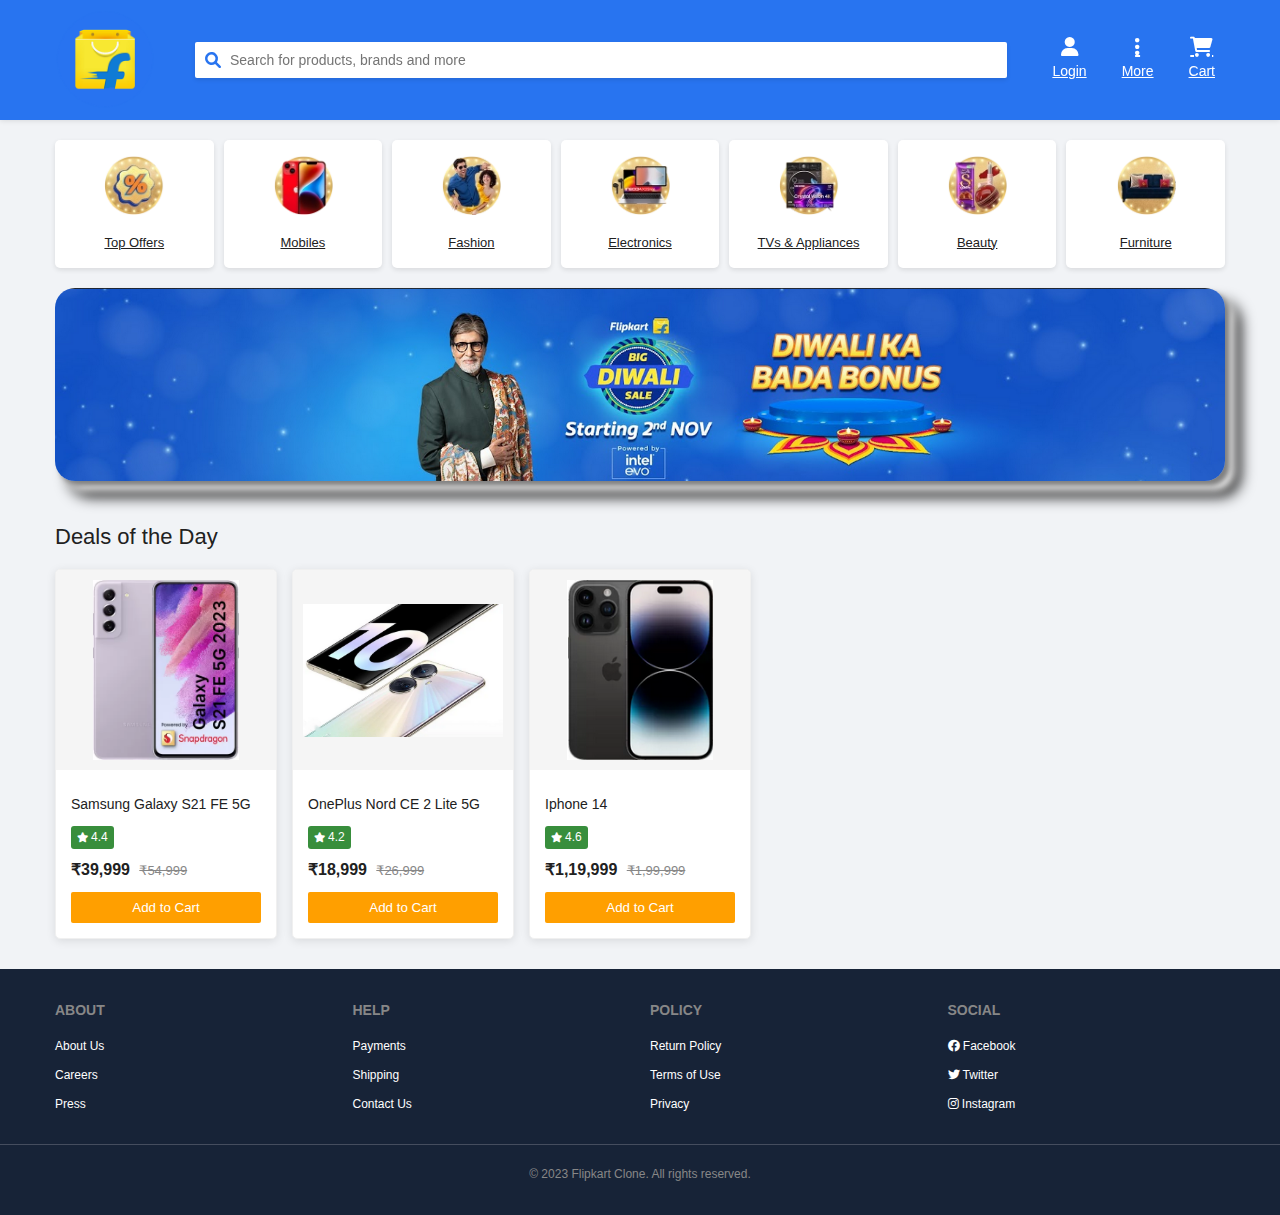
<file: index.html>
<!DOCTYPE html>
    <html lang="en">
    <head>
        <meta charset="UTF-8">
        <meta name="viewport" content="width=device-width, initial-scale=1.0">
        <title>Flipkart Clone - Online Shopping</title>
        <link rel="stylesheet" href="style.css">
        <link rel="stylesheet" href="home.css">
        <link rel="stylesheet" href="responsive.css">
        <link rel="stylesheet" href="https://cdnjs.cloudflare.com/ajax/libs/font-awesome/6.0.0-beta3/css/all.min.css">
    </head>
    <body>
        <!-- Header -->
        <header class="header">
            <div class="header-container">
                <a href="flipkarthome.html" class="logo">
                    <img src="images/Flipkart_logo_PNG17.png" alt="Flipkart">
                </a>
                
                <div class="search-box">
                    <i class="fas fa-search search-icon"></i>
                    <input type="search" id="search-input" placeholder="Search for products, brands and more" onkeydown="handleSearch(event)">
                </div>           
                
                <ul class="nav-links">
                    <li>
                        <a href="login.html">
                            <i class="fas fa-user nav-icon"></i>
                            <span>Login</span>
                        </a>
                    </li>
                    <li>
                        <a href="#">
                            <i class="fas fa-ellipsis-v nav-icon"></i>
                            <span>More</span>
                        </a>
                    </li>
                    <li>
                        <a href="cart.html">
                            <i class="fas fa-shopping-cart nav-icon"></i>
                            <span>Cart</span>
                            <span class="cart-counter"></span>
                        </a>
                    </li>
                </ul>
            </div>
        </header>
        
        <!-- Categories -->
        <div class="categories">
            <a href="top_offers.html" class="category-item">
                <img src="images/top-offer.png" alt="Top Offers">
                <p>Top Offers</p>
            </a>
            <a href="mobiles.html" class="category-item">
                <img src="images/Mobiles & Tablets.png" alt="Mobiles">
                <p>Mobiles</p>
            </a>
            <a href="Fashion.html" class="category-item">
                <img src="images/Fashion.png" alt="Fashion">
                <p>Fashion</p>
            </a>
            <a href="electronics.html" class="category-item">
                <img src="images/Electronics.png" alt="Electronics">
                <p>Electronics</p>
            </a>
            <a href="tvs_appliances.html" class="category-item">
                <img src="images/TVs & Appliances.png" alt="TVs & Appliances">
                <p>TVs & Appliances</p>
            </a>
            <a href="Beauty.html" class="category-item">
                <img src="images/Beauty.png" alt="Beauty">
                <p>Beauty</p>
            </a>
            <a href="Furniture.html" class="category-item">
                <img src="images/Furniture.png" alt="Furniture">
                <p>Furniture</p>
            </a>
        </div>
        
        <!-- Hero Banner -->
        <div class="hero">
            <img src="images/hurr.png" alt="Big Billion Days Sale">
        </div>
        
        <!-- Deals Section -->
        <div class="deals-section">
            <h2 class="section-title">Deals of the Day</h2>
            <div class="products-grid">
                <!-- Product 1 -->
                <div class="product-card" data-product-id="prod1">
                    <img src="images/s2.png" alt="Product 1" class="product-image">
                    <div class="product-info">
                        <h3 class="product-title">Samsung Galaxy S21 FE 5G</h3>
                        <div class="rating">
                            <i class="fas fa-star"></i> 4.4
                        </div>
                        <div>
                            <span class="product-price">₹39,999</span>
                            <span class="original-price">₹54,999</span>
                        </div>
                        <button class="add-to-cart">Add to Cart</button>
                    </div>
                </div>
                
                <!-- Product 2 -->
                <div class="product-card" data-product-id="prod2">
                    <img src="images/dd.png" alt="Product 2" class="product-image">
                    <div class="product-info">
                        <h3 class="product-title">OnePlus Nord CE 2 Lite 5G</h3>
                        <div class="rating">
                            <i class="fas fa-star"></i> 4.2
                        </div>
                        <div>
                            <span class="product-price">₹18,999</span>
                            <span class="original-price">₹26,999</span>
                            <span class="discount"></span>
                        </div>
                        <button class="add-to-cart">Add to Cart</button>
                    </div>
                </div>


                <div class="product-card" data-product-id="prod3">
                    <img src="images/14 pro.png" alt="Product 3" class="product-image">
                    <div class="product-info">
                        <h3 class="product-title">Iphone 14</h3>
                        <div class="rating">
                            <i class="fas fa-star"></i> 4.6
                        </div>
                        <div>
                            <span class="product-price">₹1,19,999</span>
                            <span class="original-price">₹1,99,999</span>
                            <span class="discount"></span>
                        </div>
                        <button class="add-to-cart">Add to Cart</button>
                    </div>
                </div>


                
                <!-- Add more products as needed -->
            </div>
        </div>
        
        <!-- Footer -->
        <footer>
            <div class="footer-container">
                <div class="footer-section">
                    <h3>About</h3>
                    <ul>
                        <li><a href="about.html">About Us</a></li>
                        <li><a href="#">Careers</a></li>
                        <li><a href="#">Press</a></li>
                    </ul>
                </div>
                
                <div class="footer-section">
                    <h3>Help</h3>
                    <ul>
                        <li><a href="#">Payments</a></li>
                        <li><a href="#">Shipping</a></li>
                        <li><a href="contact.html">Contact Us</a></li>
                    </ul>
                </div>
                
                <div class="footer-section">
                    <h3>Policy</h3>
                    <ul>
                        <li><a href="#">Return Policy</a></li>
                        <li><a href="#">Terms of Use</a></li>
                        <li><a href="#">Privacy</a></li>
                    </ul>
                </div>
                
                <div class="footer-section">
                    <h3>Social</h3>
                    <ul>
                        <li><a href="#"><i class="fab fa-facebook"></i> Facebook</a></li>
                        <li><a href="#"><i class="fab fa-twitter"></i> Twitter</a></li>
                        <li><a href="#"><i class="fab fa-instagram"></i> Instagram</a></li>
                    </ul>
                </div>
            </div>
            
            <div class="copyright">
                <p>&copy; 2023 Flipkart Clone. All rights reserved.</p>
            </div>
        </footer>

        <script src="main.js"></script>
        <script>
            function handleSearch(event) {
              if (event.key === "Enter") {
                const query = document.getElementById("search-input").value.trim().toLowerCase();
                if (
                    query.includes("iphone") ||
                    query.includes("samsung") ||
                    query.includes("redmi") ||
                    query.includes("vivo") ||
                    query.includes("poco") ||
                    query.includes("galaxy") ||
                    query.includes("realme") 
                ) {
                    localStorage.setItem("searchQuery", query);  
                    window.location.href = "mobiles.html";       
                }else if (query.includes("urbano") || query.includes("dress") || query.includes("moda") || query.includes("pink")) {
                    localStorage.setItem("searchQuery", query);  // Store the search keyword
                    window.location.href = "fashion.html";       // Redirect to fashion page
                }
                else if (
                    query.includes("iron") || query.includes("geyser") || query.includes("fan") ||
                    query.includes("dryer") || query.includes("heater") || query.includes("nova") ||
                    query.includes("philips") || query.includes("livpure") || query.includes("orient")
                ) {
                    localStorage.setItem("searchQuery", query);
                    window.location.href = "electronics.html";
                } else if (
                    query.includes("samsung") || query.includes("lg") || query.includes("sony") || query.includes("refrigerator")
                ){
                    localStorage.setItem("searchQuery", query);
                    window.location.href = "tvs_appliances.html";
                } else if (    
                    query.includes("boroplus") ||
                    query.includes("cream") ||
                    query.includes("facewash") ||
                    query.includes("makeup") ||
                    query.includes("clean & clear")
                ) {
                    localStorage.setItem("searchQuery", query);
                    window.location.href = "beauty.html";
                }else if (
                    query.includes("bed") ||
                    query.includes("sofa") ||
                    query.includes("table") ||
                    query.includes("chair") ||
                    query.includes("almirah") ||
                    query.includes("mandir") ||
                    query.includes("furniture") ||
                    query.includes("bunk")
                ) {
                    localStorage.setItem("searchQuery", query);
                    window.location.href = "furniture.html";
                }
                
            }
        }
        </script>
            
            
        </body>

    </html>
</file>
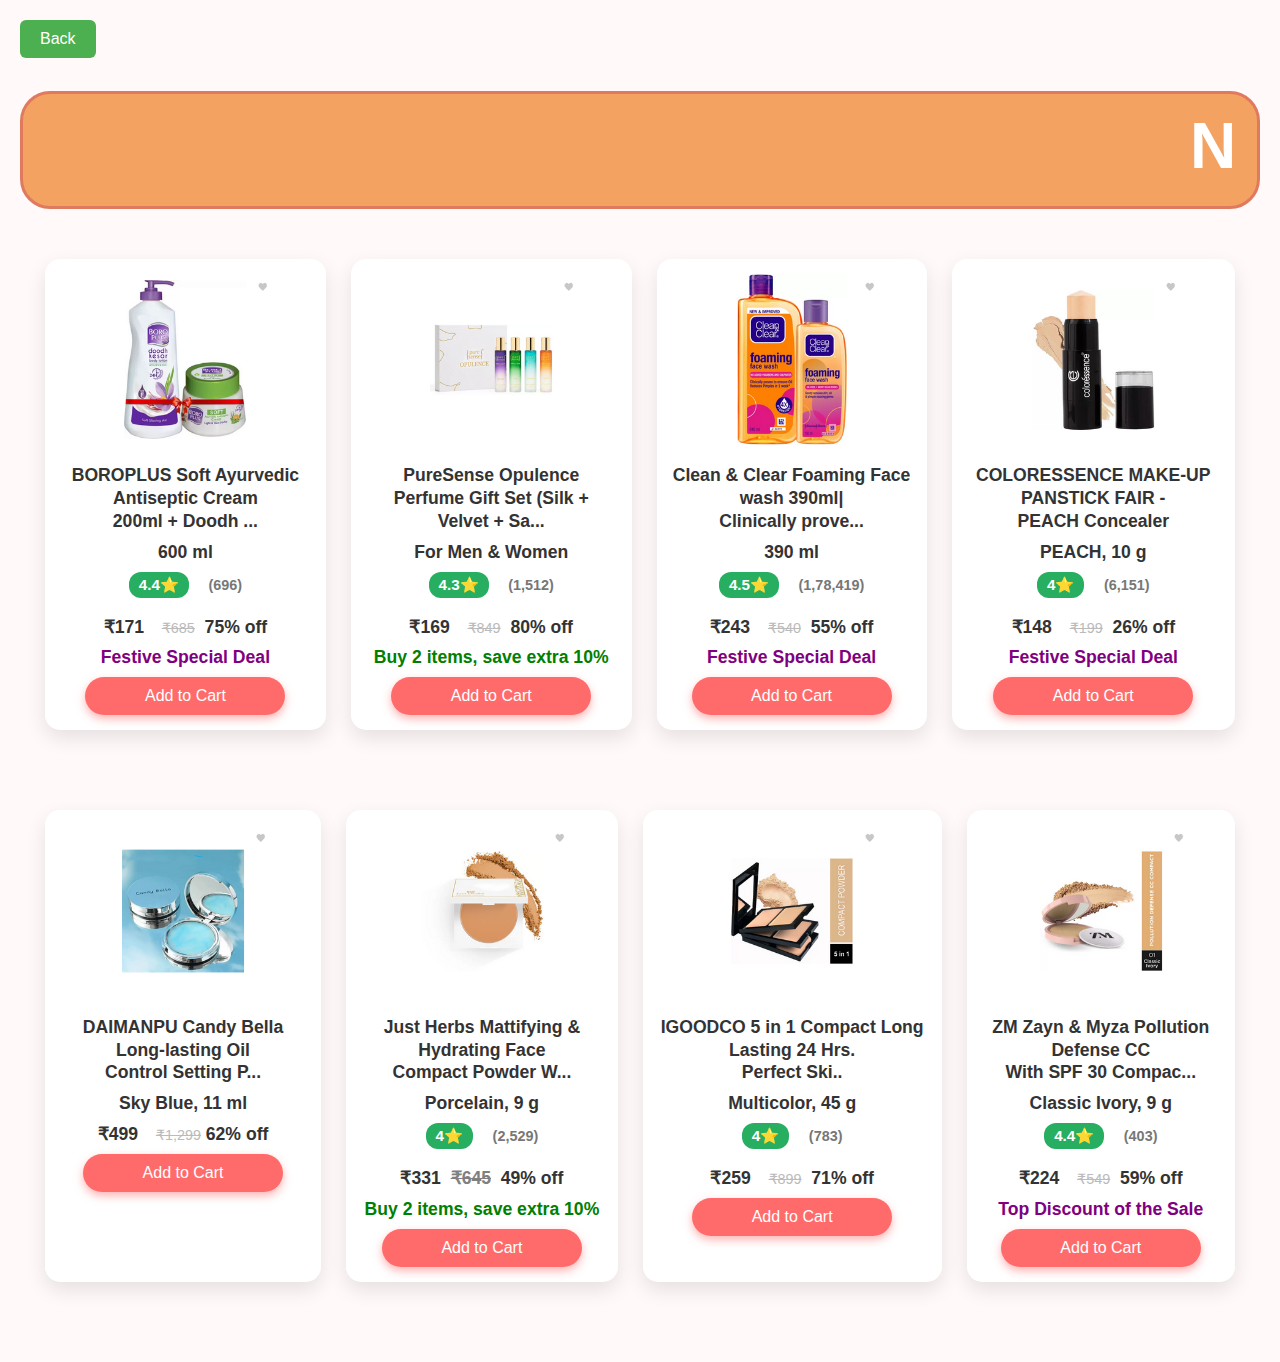
<file: Beauty.html>
<!DOCTYPE html>
<html>
<head>
    <title>Beauty</title>
	<meta name="viewport" content="width=device-width, initial-scale=1.0">
	<link rel="stylesheet" href="beauty.css">

</head>
<body>
 <a href="flipkarthome.html"><input type="button" value="Back"></a> <br><br>
<div class="Top"><!--marquee-->
    <marquee >
       <h1>New Brand</h1>
    </marquee>
</div>
<center><table >
	<tr>
		<td class="img">
			<img src="images/Bt5.png">
			<h3>BOROPLUS Soft Ayurvedic Antiseptic Cream<br> 200ml + Doodh ...</h3>
			<h3 class="gray">600 ml</h3>
			<h3><span class="green">4.4⭐</span>&nbsp;&nbsp;&nbsp;&nbsp;<b class="gray">(696)</b></h3>
			<h3 class="Black">₹171&nbsp;&nbsp;<del class="gray">₹685</del>&nbsp;&nbsp;75% off</h3>
			<h3 style="color:purple">Festive Special Deal</h3>
			<!-- Add to Cart button -->
			<button class="add-to-cart-btn">Add to Cart</button>
		</td>
		 
	 <td class="img">
	   <img src="images/Bt6.png">
	   <h3>PureSense Opulence Perfume Gift Set (Silk + <br>Velvet + Sa...</h3>
	   <h3 class="gray">For Men & Women</h3>
	   <h3><span class="green">4.3⭐</span>&nbsp;&nbsp;&nbsp;&nbsp;<b class="gray">(1,512)</b></h3>
	   <h3 class="Black">₹169&nbsp;&nbsp;<del class="gray">₹849</del>&nbsp;&nbsp;80% off</h3>
    	<h3 style="color:green">Buy 2 items, save extra 10%</h3>	
		<button class="add-to-cart-btn">Add to Cart</button>
	 </td>
	 <td class="img">
	   <img src="images/Bt7.png">
	   <h3 >Clean & Clear Foaming Face wash 390ml|<br> Clinically prove...</h3>
	   <h3 class="gray">390 ml</h3>
	   <h3><span class="green">4.5⭐</span>&nbsp;&nbsp;&nbsp;&nbsp;<b class="gray">(1,78,419)</b></h3>
	   <h3 class="Black">₹243&nbsp;&nbsp;<del class="gray">₹540</del>&nbsp;&nbsp;55% off</h3>
       <h3 style="color:purple">Festive Special Deal</h3>	   
	   <button class="add-to-cart-btn">Add to Cart</button>
	 </td>
	 <td class="img">
	   <img src="images/Bt8.png">
	   <h3 >COLORESSENCE MAKE-UP PANSTICK FAIR -<br> PEACH Concealer</h3>
	   <h3 class="gray">PEACH, 10 g</h3>
	   <h3><span class="green">4⭐</span>&nbsp;&nbsp;&nbsp;&nbsp;<b class="gray">(6,151)</b></h3>
	   <h3 class="Black">₹148&nbsp;&nbsp;<del class="gray">₹199</del>&nbsp;&nbsp;26% off</h3>
       <h3 style="color:purple">Festive Special Deal</h3>	 
	   <button class="add-to-cart-btn">Add to Cart</button>  
	 </td>
	</tr>
   </table></center>
<center><table >
    <tr>
	  <td class="img">
	    <img src="images/Bt1.png">
		<h3 >DAIMANPU Candy Bella Long-lasting Oil<br> Control Setting P...</h3>
		<h3 class="gray">Sky Blue, 11 ml</h3>
		<h3 class="Black">₹499&nbsp;&nbsp;<del class="gray">₹1,299</del>&nbsp;62% off</h3>
		<button class="add-to-cart-btn">Add to Cart</button>
	  </td>	
	  <td class="img">
	   <img src="images/Bt2.png">
	   <h3 >Just Herbs Mattifying & Hydrating Face<br>Compact Powder W...</h3>
	   <h3 class="gray">Porcelain, 9 g</h3>
	   <h3><span class="green">4⭐</span>&nbsp;&nbsp;&nbsp;&nbsp;<b class="gray">(2,529)</b></h3>
	   <h3 class="Black">₹331&nbsp;&nbsp;<del style="color:gray">₹645</del>&nbsp;&nbsp;49% off</h3> 
	   <h3 style="color:green">Buy 2 items, save extra 10%</h3>
	   <button class="add-to-cart-btn">Add to Cart</button>
	 </td>
	 <td class="img">
	   <img src="images/Bt3.png">
	   <h3 >IGOODCO 5 in 1 Compact Long Lasting 24 Hrs.<br> Perfect Ski..</h3>
	   <h3 class="gray">Multicolor, 45 g</h3>
	   <h3><span class="green">4⭐</span>&nbsp;&nbsp;&nbsp;&nbsp;<b class="gray">(783)</b></h3>
	   <h3 class="Black">₹259&nbsp;&nbsp;<del class="gray">₹899</del>&nbsp;&nbsp;71% off</h3> 
	   <button class="add-to-cart-btn">Add to Cart</button>
	 </td>
	 <td class="img">
	   <img src="images/Bt4.png">
	   <h3>ZM Zayn & Myza Pollution Defense CC <br>With SPF 30 Compac...</h3>
	   <h3 class="gray">Classic Ivory, 9 g</h3>
	   <h3><span class="green">4.4⭐</span>&nbsp;&nbsp;&nbsp;&nbsp;<b class="gray">(403)</b></h3>
	   <h3 class="Black">₹224&nbsp;&nbsp;<del class="gray">₹549</del>&nbsp;&nbsp;59% off</h3>
       <h3 style="color:purple">Top Discount of the Sale</h3>	   
	   <button class="add-to-cart-btn">Add to Cart</button>	
	 </td>
	 </tr>
  </table></center>
  <script>
  document.addEventListener("DOMContentLoaded", () => {
    const addToCartButtons = document.querySelectorAll(".add-to-cart-btn");

    addToCartButtons.forEach(button => {
      button.addEventListener("click", () => {
        const td = button.closest(".img");
        const name = td.querySelectorAll("h3")[0]?.textContent.trim();
        const image = td.querySelector("img")?.getAttribute("src");

        // Extract price and original price from .Black h3 using ₹ symbol
        const priceLine = td.querySelector(".Black")?.textContent || "";
        const prices = priceLine.match(/₹[\d,]+/g);
        const price = prices?.[0]?.replace(/[^\d]/g, "") || "0";
        const originalPrice = prices?.[1]?.replace(/[^\d]/g, "") || price;

        const product = {
          name: name,
          price: parseInt(price),
          originalPrice: parseInt(originalPrice),
          image: image,
          quantity: 1
        };

        let cart = JSON.parse(localStorage.getItem("cart")) || [];

        const existingIndex = cart.findIndex(item => item.name === product.name);
        if (existingIndex !== -1) {
          cart[existingIndex].quantity += 1;
        } else {
          cart.push(product);
        }

        localStorage.setItem("cart", JSON.stringify(cart));
        alert(`${product.name} added to cart!`);
      });
    });
  });
</script>
<script>
	document.addEventListener("DOMContentLoaded", () => {
	  const searchQuery = localStorage.getItem("searchQuery");
	  if (!searchQuery) return;
	
	  const items = document.querySelectorAll("td.img");
	  let match = null;
	
	  items.forEach(td => {
		const title = td.querySelector("h3")?.textContent.toLowerCase();
		if (title && title.includes(searchQuery.toLowerCase())) {
		  match = td.cloneNode(true); 
		}
	  });
	
	  if (match) {
		const resultContainer = document.createElement("div");
		resultContainer.style.margin = "50px auto";
		resultContainer.style.maxWidth = "1100px";
		resultContainer.style.padding = "20px";
		resultContainer.style.textAlign = "center";
		resultContainer.style.borderTop = "2px solid #ccc";
	
		const title = document.createElement("h2");
		title.textContent = "Search Result";
		title.style.marginBottom = "20px";
		title.style.color = "darkslateblue";
	
		const table = document.createElement("table");
		const tr = document.createElement("tr");
		const td = document.createElement("td");
		td.appendChild(match);
		tr.appendChild(td);
		table.appendChild(tr);
		table.style.margin = "0 auto";
	
		resultContainer.appendChild(title);
		resultContainer.appendChild(table);
		document.body.appendChild(resultContainer);
	
		resultContainer.scrollIntoView({ behavior: "smooth" });
	  }
	
	  localStorage.removeItem("searchQuery");
	});
	</script>
	
</body>
</html>
</file>
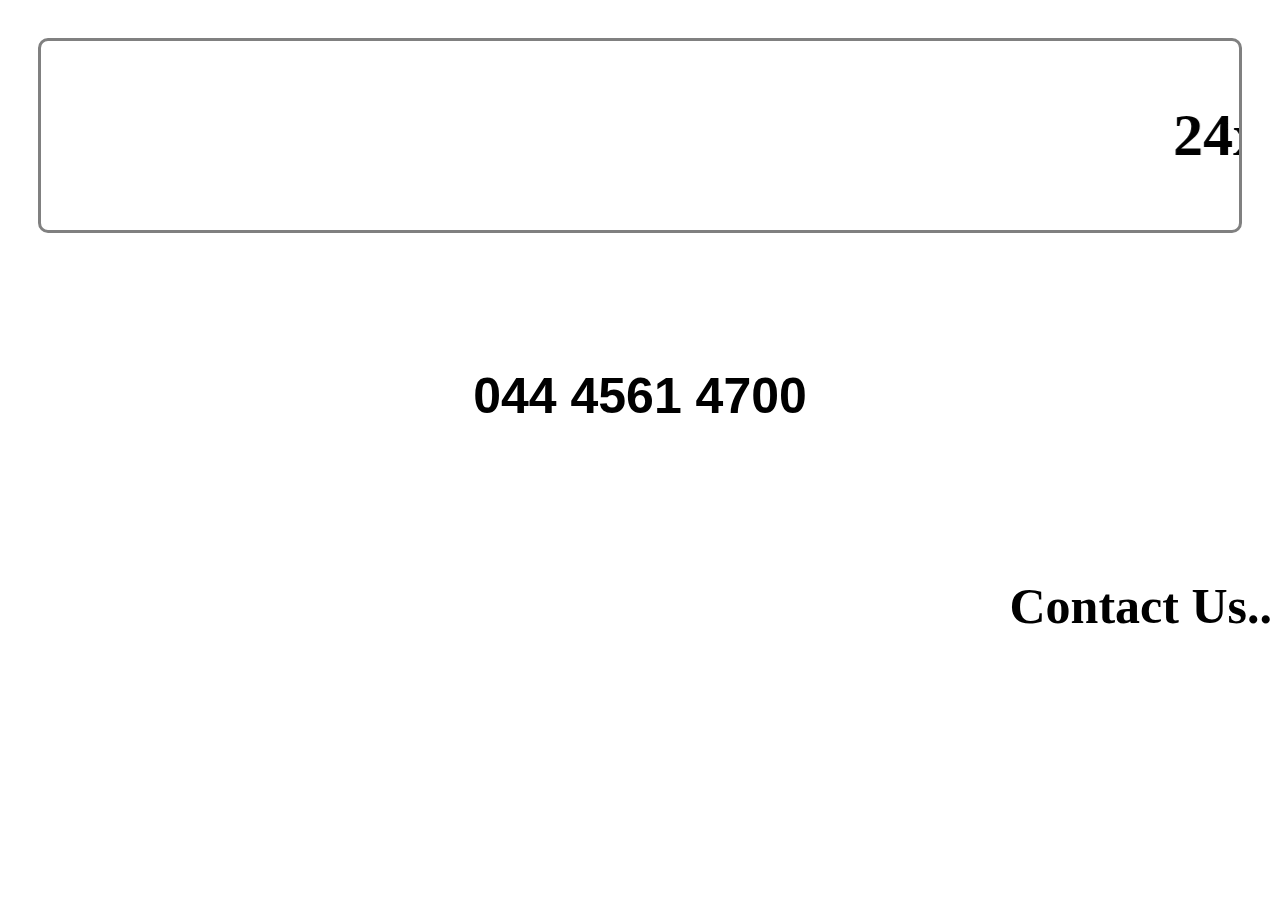
<file: contect.html>
<!DOCTYPE html>
<html >
<head>
    <title>contect</title>
<meta name="viewport" content="width=device-width, initial-scale=1.0">
<style type="text/css">
#help
{
border:solid gray;
border-radius:10px;
padding:20px;
margin:30px;
font-family:cursive;
font-size:30px;
}
.contect
{
font-family:sans-serif;
font-size:50px;
text-align:center;
margin:100px;
}
.right
{
text-align:right;
font-size:50px;
}
</style>
</head>
<body>
<marquee id="help">
<h1>24x7 Customer Support</h1>  
</marquee> <br>
<h1 class="contect">044 4561 4700</h1><br>
<h1 class="right">Contact Us..</h1>
</body>
</html>
</file>
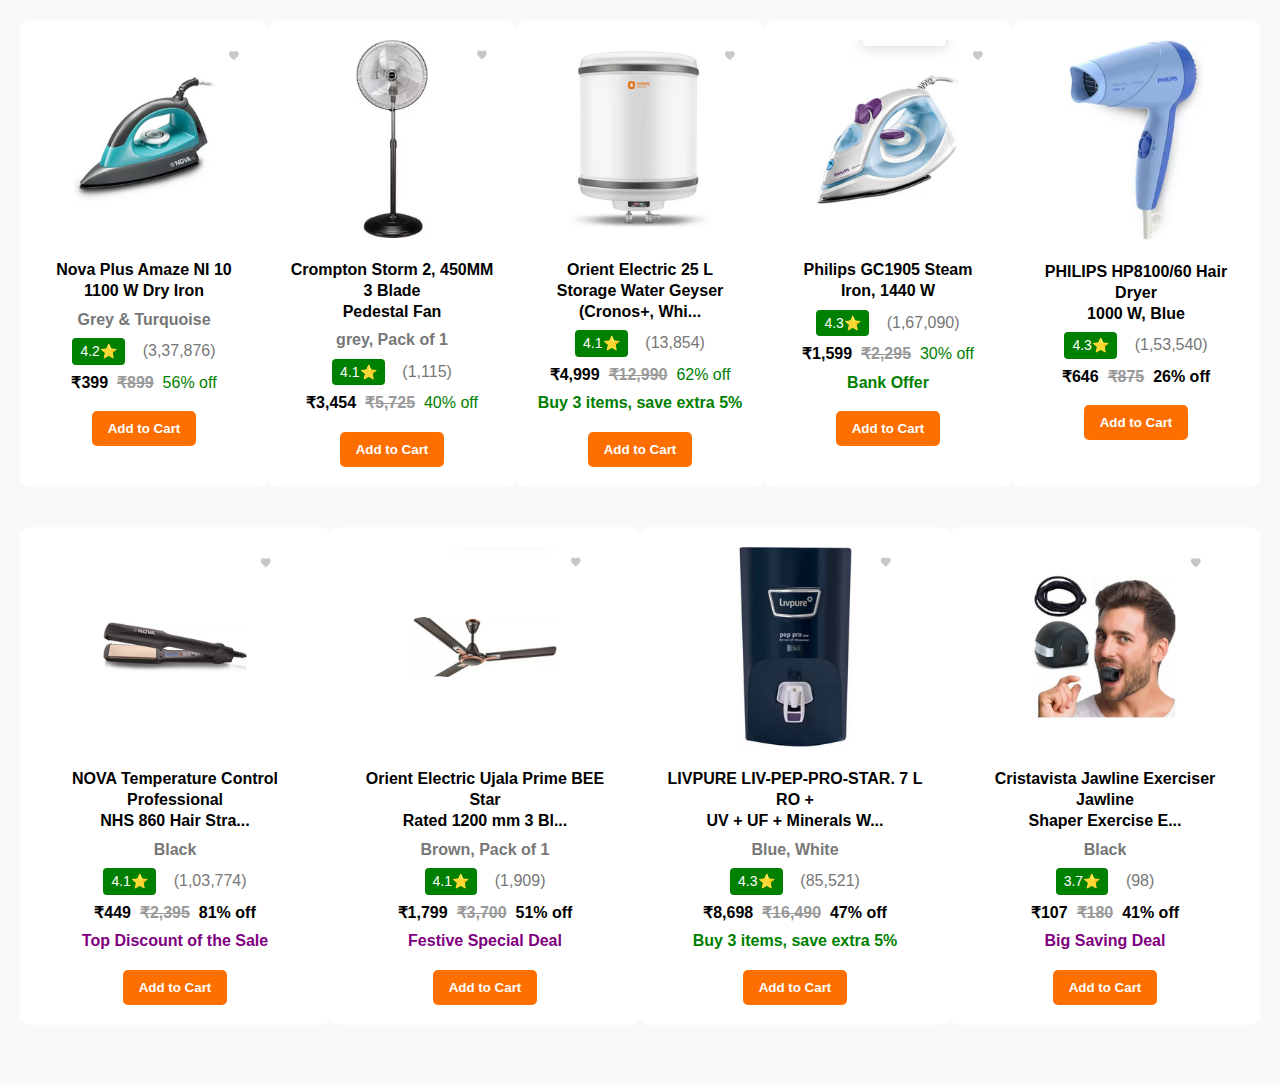
<file: electronics.html>
<!DOCTYPE html>
<html>
<head>
    <title>Electronics</title>
	<meta name="viewport" content="width=device-width, initial-scale=1.0">
	<link rel="stylesheet" href="electronics.css">

</head>
<body>
<table >
   <tr>
	<td class="img">
		<img src="images/E1.png">
		<h3>Nova Plus Amaze NI 10 1100 W Dry Iron</h3>
		<h3 class="gray">Grey & Turquoise</h3>
		<h3><span class="green">4.2⭐</span>&nbsp;&nbsp;&nbsp;&nbsp;<span class="gray">(3,37,876)</span></h3>
		<h3 class="Black">₹399&nbsp;&nbsp;<del class="gray">₹899</del>&nbsp;&nbsp;<span style="color:green">56% off</span></h3>
		<button class="add-to-cart">Add to Cart</button>
	  </td>
	  
	 <td class="img">
	   <img src="images/E2.png">
	   <h3>Crompton Storm 2, 450MM 3 Blade <br>Pedestal Fan</h3>
	   <h3 class="gray">grey, Pack of 1</h3>
	   <h3><span class="green">4.1⭐</span>&nbsp;&nbsp;&nbsp;&nbsp;<span class="gray">(1,115)</span></h3>
	   <h3 class="Black">₹3,454&nbsp;&nbsp;<del class="gray">₹5,725</del>&nbsp;&nbsp;<span style="Color:green">40% off</span></h3> 
	   <button class="add-to-cart">Add to Cart</button>
	 </td>
	 <td class="img">
	   <img src="images/E3.png">
	   <h3>Orient Electric 25 L Storage Water Geyser<br>(Cronos+, Whi...</h3>
	   <h3><span class="green">4.1⭐</span>&nbsp;&nbsp;&nbsp;&nbsp;<span class="gray">(13,854)</span></h3>
	   <h3 class="Black">₹4,999&nbsp;&nbsp;<del class="gray">₹12,990</del>&nbsp;&nbsp;<span style="Color:green">62% off</span></h3> 
	   <h3 style="color:green">Buy 3 items, save extra 5%</h3>
	   <button class="add-to-cart">Add to Cart</button>
	 </td>
	 <td class="img">
	   <img src="images/E4.png">
	   <h3>Philips GC1905 Steam Iron, 1440 W</h3>
	   <h3><span class="green">4.3⭐</span>&nbsp;&nbsp;&nbsp;&nbsp;<span class="gray">(1,67,090)</span></h3>
	   <h3 class="Black">₹1,599&nbsp;&nbsp;<del class="gray">₹2,295</del>&nbsp;&nbsp;<span style="Color:green">30% off</span></h3> 
	   <h3 style="color:green">Bank Offer</h3> 
	   <button class="add-to-cart">Add to Cart</button>
	 </td>
	 <td class="img">
	   <img src="images/E5.png">
	   <h3>PHILIPS HP8100/60 Hair Dryer<br>1000 W, Blue</h3>
	   <h3><span class="green">4.3⭐</span>&nbsp;&nbsp;&nbsp;&nbsp;<span class="gray">(1,53,540)</span></h3>
	   <h3 class="Black">₹646&nbsp;&nbsp;<del class="gray">₹875</del>&nbsp;&nbsp;26% off</h3> 
	   <button class="add-to-cart">Add to Cart</button>
	 </td>
   </tr>
</table>
<center>
<table>
   <tr>
     <td class="img">
	   <img src="images/E6.png">
	   <h3>NOVA Temperature Control Professional <br>NHS 860 Hair Stra...</h3>
	   <h3 class="gray">Black</h3>
	   <h3><span class="green">4.1⭐</span>&nbsp;&nbsp;&nbsp;&nbsp;<span class="gray">(1,03,774)</span></h3>
	   <h3 class="Black">₹449&nbsp;&nbsp;<del class="gray">₹2,395</del>&nbsp;&nbsp;81% off</h3> 
	   <h3 style="Color:purple">Top Discount of the Sale</h3>
	   <button class="add-to-cart">Add to Cart</button>
	 </td>
	 <td class="img">
	   <img src="images/E7.png">
	   <h3>Orient Electric Ujala Prime BEE Star<br> Rated 1200 mm 3 Bl...</h3>
	   <h3 class="gray">Brown, Pack of 1</h3>
	   <h3><span class="green">4.1⭐</span>&nbsp;&nbsp;&nbsp;&nbsp;<span class="gray">(1,909)</span></h3>
	   <h3 class="Black">₹1,799&nbsp;&nbsp;<del class="gray">₹3,700</del>&nbsp;&nbsp;51% off</h3> 
	   <h3 style="Color:purple">Festive Special Deal</h3>
	   <button class="add-to-cart">Add to Cart</button>
	 </td>
	 <td class="img">
	   <img src="images/E8.png">
	   <h3>LIVPURE LIV-PEP-PRO-STAR. 7 L RO +<br> UV + UF + Minerals W...</h3>
	   <h3 class="gray">Blue, White</h3>
	   <h3><span class="green">4.3⭐</span>&nbsp;&nbsp;&nbsp;&nbsp;<span class="gray">(85,521)</span></h3>
	   <h3 class="Black">₹8,698&nbsp;&nbsp;<del class="gray">₹16,490</del>&nbsp;&nbsp;47% off</h3> 
	   <h3 style="Color:green">Buy 3 items, save extra 5%</h3>
	   <button class="add-to-cart">Add to Cart</button>
	 </td>
	 <td class="img">
	   <img src="images/E9.png">
	   <h3>Cristavista Jawline Exerciser Jawline <br>Shaper Exercise E...</h3>
	   <h3 class="gray">Black</h3>
	   <h3><span class="green">3.7⭐</span>&nbsp;&nbsp;&nbsp;&nbsp;<span class="gray">(98)</span></h3>
	   <h3 class="Black">₹107&nbsp;&nbsp;<del class="gray">₹180</del>&nbsp;&nbsp;41% off</h3> 
	   <h3 style="Color:purple">Big Saving Deal</h3>
	   <button class="add-to-cart">Add to Cart</button>
	 </td>
   </tr>
</table></center>
<script>
  document.addEventListener("DOMContentLoaded", () => {
    const addToCartButtons = document.querySelectorAll(".add-to-cart");

    addToCartButtons.forEach(button => {
      button.addEventListener("click", () => {
        const td = button.closest(".img");
        const name = td.querySelectorAll("h3")[0]?.textContent.trim();
        const image = td.querySelector("img")?.getAttribute("src");

        // Extract price and original price from price line (Black)
        const priceLine = td.querySelector(".Black")?.textContent || "";
        const prices = priceLine.match(/₹[\d,]+/g); // matches ₹xxx and ₹xxx
        const price = prices?.[0]?.replace(/[^\d]/g, "") || "0";
        const originalPrice = prices?.[1]?.replace(/[^\d]/g, "") || price;

        const product = {
          name: name,
          price: parseInt(price),
          originalPrice: parseInt(originalPrice),
          image: image,
          quantity: 1
        };

        let cart = JSON.parse(localStorage.getItem("cart")) || [];

        const existingIndex = cart.findIndex(item => item.name === product.name);
        if (existingIndex !== -1) {
          cart[existingIndex].quantity += 1;
        } else {
          cart.push(product);
        }

        localStorage.setItem("cart", JSON.stringify(cart));
        alert(`${product.name} added to cart!`);
      });
    });
  });
</script>
<script>
	document.addEventListener("DOMContentLoaded", () => {
	  const searchQuery = localStorage.getItem("searchQuery");
	  if (!searchQuery) return;
  
	  const items = document.querySelectorAll("td.img");
	  const matchedItems = [];
  
	  items.forEach(td => {
		const title = td.querySelector("h3")?.textContent.toLowerCase();
		if (title && title.includes(searchQuery.toLowerCase())) {
		  matchedItems.push(td.cloneNode(true));
		}
	  });
  
	  if (matchedItems.length > 0) {
		const resultContainer = document.createElement("div");
		resultContainer.style.margin = "50px auto";
		resultContainer.style.maxWidth = "1100px";
		resultContainer.style.padding = "20px";
		resultContainer.style.textAlign = "center";
		resultContainer.style.borderTop = "2px solid #ccc";
  
		const title = document.createElement("h2");
		title.textContent = `Search Result for "${searchQuery}"`;
		title.style.marginBottom = "20px";
		title.style.color = "darkslateblue";
  
		const table = document.createElement("table");
		const tr = document.createElement("tr");
  
		matchedItems.forEach(cloneTd => {
		  tr.appendChild(cloneTd);
		});
  
		table.appendChild(tr);
		table.style.margin = "0 auto";
  
		resultContainer.appendChild(title);
		resultContainer.appendChild(table);
		document.body.appendChild(resultContainer);
  
		resultContainer.scrollIntoView({ behavior: "smooth" });
	  } else {
		alert(`No matching product found for "${searchQuery}" in Electronics.`);
	  }
  
	  localStorage.removeItem("searchQuery");
	});
  </script>
			  
</body>
</html>
</file>
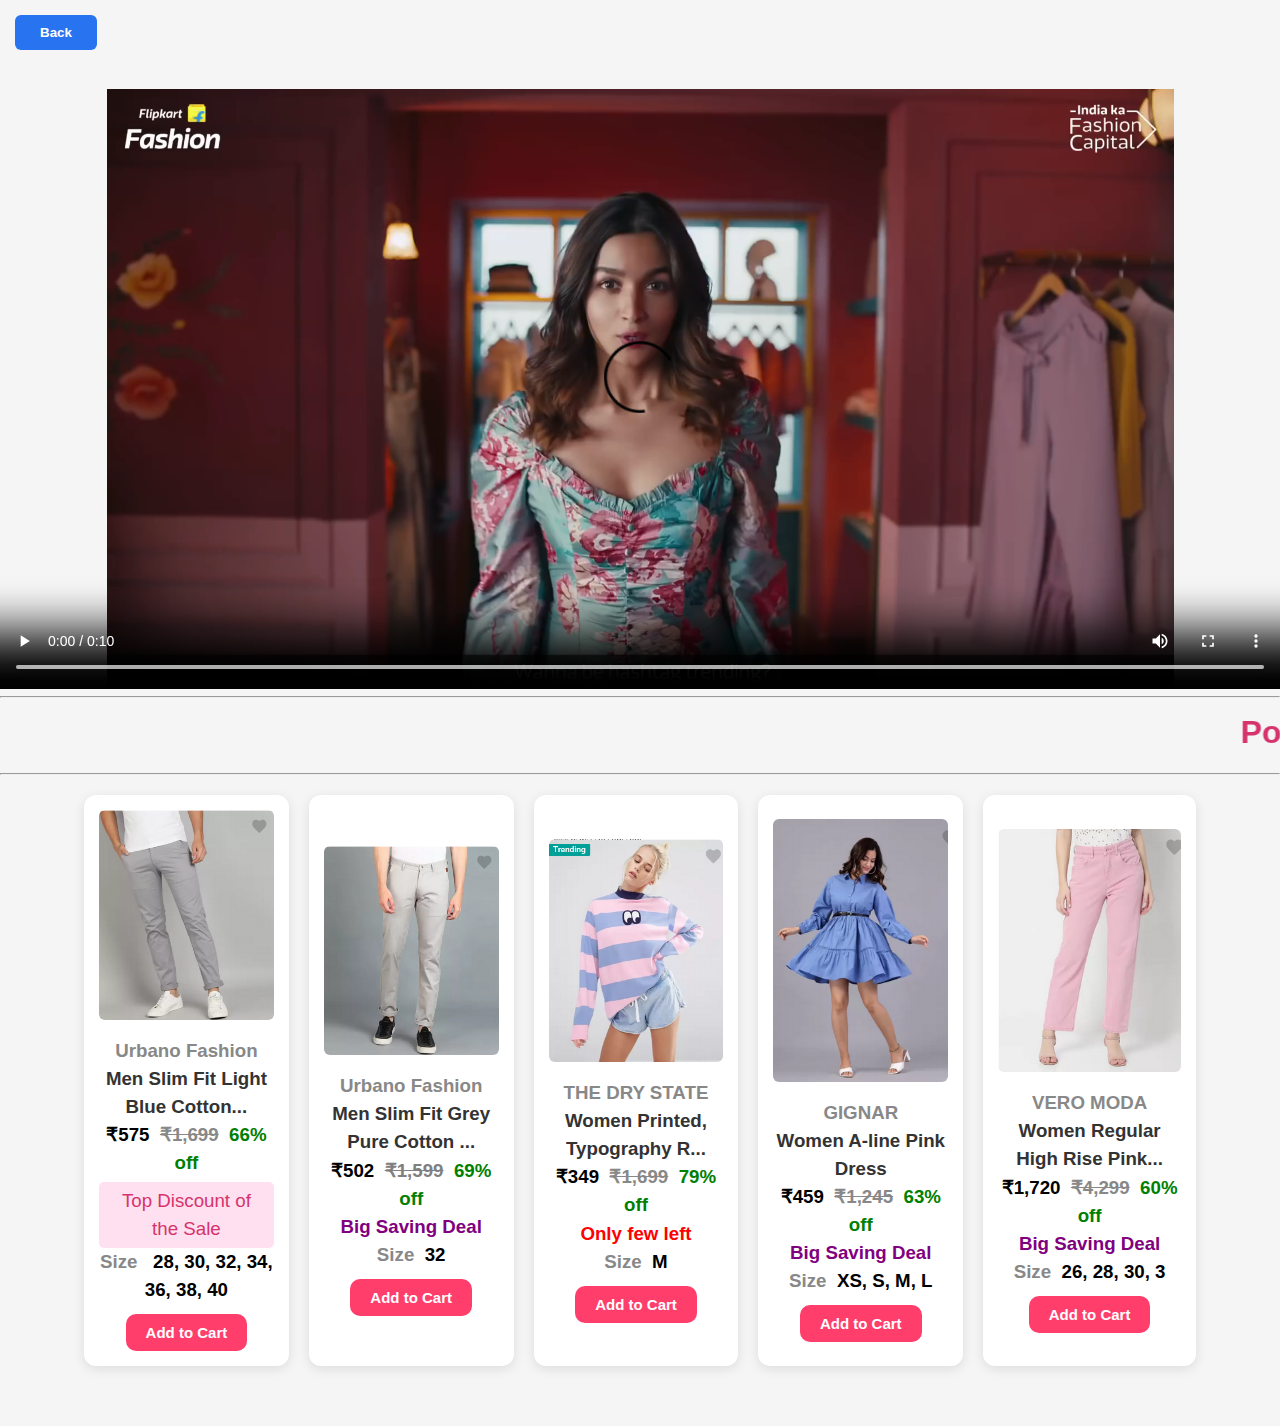
<file: Fashion.html>
<!DOCTYPE html>
<html>
<head>
    <title>Fashion</title>
	<meta name="viewport" content="width=device-width, initial-scale=1.0">
	<link rel="stylesheet" href="fashion.css">
    
</head>
<body>
  <a href="flipkarthome.html"><input type="button" value="Back"></a><br><br>
  
<video autoplay loop controls >
<source src="images/Alia_Gives_You_The_Key_to_being_a_Trendsetter(1080p).mp4" type="video/mp4" ></source>
</video>
<hr>
<marquee>
<h1>Popular Fashion</h1>
</marquee>
<hr>
<center><table>
<tr>
    <td class="img">
		<img src="images/ft6.png">
		<h3 class="gray">Urbano Fashion</h3>
		<h3>Men Slim Fit Light Blue Cotton...</h3>
		<h3 class="Black">₹575&nbsp;&nbsp;<del class="gray">₹1,699</del>&nbsp;&nbsp;<span class="green">66% off</span></h3> 
		<h3 class="box">Top Discount of the Sale</h3>
		<h3><b class="gray">Size</b>&nbsp;&nbsp; <b class="Black">28, 30, 32, 34, 36, 38, 40</b></h3>
		<button class="add-to-cart-btn">Add to Cart</button>
	</td>
	<td class="img">
		<img src="images/ft7.png">
		<h3 class="gray">Urbano Fashion</h3>
		<h3>Men Slim Fit Grey Pure Cotton ...</h3>
		<h3 class="Black">₹502&nbsp;&nbsp;<del style="color:gray">₹1,599</del>&nbsp;&nbsp;<span class="green">69% off</span></h3> 
		<h3 style="color:purple">Big Saving Deal</h3>
		<h3><b class="gray">Size</b>&nbsp;&nbsp;<b class="Black">32</b></h3>
		<button class="add-to-cart-btn">Add to Cart</button>
	</td>
	 
	<td class="img">
		<img src="images/ft8.png">
		<h3 class="gray">THE DRY STATE</h3>
		<h3>Women Printed, Typography R...</h3>
		<h3 class="Black">₹349&nbsp;&nbsp;<del class="gray">₹1,699</del>&nbsp;&nbsp;<span class="green">79% off</span></h3> 
		<h3 style="color:red">Only few left</h3>
		<h3><b class="gray">Size</b>&nbsp;&nbsp;<b class="Black">M</b></h3>
		<button class="add-to-cart-btn">Add to Cart</button>
	</td>
	<td class="img">
		<img src="images/ft9.png">
		<h3 class="gray">GIGNAR</h3>
		<h3>Women A-line Pink Dress</h3>
		<h3 class="Black">₹459&nbsp;&nbsp;<del class="gray">₹1,245</del>&nbsp;&nbsp;<span class="green">63% off</span></h3> 
		<h3 style="color:purple">Big Saving Deal</h3>
		<h3><b class="gray">Size</b>&nbsp;&nbsp;<b class="Black">XS, S, M, L</b></h3>
		<button class="add-to-cart-btn">Add to Cart</button>
	</td>
	<td class="img">
		<img src="images/ft10.png">
		<h3 class="gray">VERO MODA</h3>
		<h3>Women Regular High Rise Pink...</h3>
		<h3 class="Black"	>₹1,720&nbsp;&nbsp;<del class="gray">₹4,299</del>&nbsp;&nbsp;<span class="green">60% off</span></h3> 
		<h3 style="color:purple">Big Saving Deal</h3>
		<h3><b class="gray">Size</b>&nbsp;&nbsp;<b class="Black">26, 28, 30, 3</b></h3>
		<button class="add-to-cart-btn">Add to Cart</button>
	</td>
	
</tr>
</table></center>
<script>
  document.addEventListener("DOMContentLoaded", () => {
    const addToCartButtons = document.querySelectorAll(".add-to-cart-btn");

    addToCartButtons.forEach(button => {
      button.addEventListener("click", () => {
        const card = button.closest("td");

        const name = card.querySelectorAll("h3")[1].textContent.trim();
        const priceText = card.querySelector(".Black")?.textContent || "₹0";

        // Proper price extraction using RegExp
        const priceMatch = priceText.match(/₹[\d,]+/g);
        const price = priceMatch && priceMatch[0] ? parseInt(priceMatch[0].replace(/[^\d]/g, '')) : 0;
        const originalPrice = priceMatch && priceMatch[1] ? parseInt(priceMatch[1].replace(/[^\d]/g, '')) : 0;

        const image = card.querySelector("img")?.getAttribute("src");

        const product = {
          name: name,
          price: price,
          originalPrice: originalPrice,
          image: image,
          quantity: 1
        };

        let cart = JSON.parse(localStorage.getItem("cart")) || [];

        const existingIndex = cart.findIndex(item => item.name === product.name);
        if (existingIndex !== -1) {
          cart[existingIndex].quantity += 1;
        } else {
          cart.push(product);
        }

        localStorage.setItem("cart", JSON.stringify(cart));
        alert(`${product.name} added to cart!`);
      });
    });
  });
</script>
<script>
	document.addEventListener("DOMContentLoaded", () => {
	  const searchQuery = localStorage.getItem("searchQuery");
	  if (!searchQuery) return;
  
	  const items = document.querySelectorAll("td.img");
	  const matchedItems = [];
  
	  items.forEach(td => {
		const title = td.querySelectorAll("h3")[1]?.textContent.toLowerCase(); // 2nd h3 is usually the product title
		if (title && title.includes(searchQuery.toLowerCase())) {
		  matchedItems.push(td.cloneNode(true));
		}
	  });
  
	  if (matchedItems.length > 0) {
		const resultContainer = document.createElement("div");
		resultContainer.style.margin = "50px auto";
		resultContainer.style.maxWidth = "1100px";
		resultContainer.style.padding = "20px";
		resultContainer.style.textAlign = "center";
		resultContainer.style.borderTop = "2px solid #ccc";
  
		const title = document.createElement("h2");
		title.textContent = `Search Result for "${searchQuery}"`;
		title.style.marginBottom = "20px";
		title.style.color = "darkslateblue";
  
		const table = document.createElement("table");
		const tr = document.createElement("tr");
  
		matchedItems.forEach(cloneTd => {
		  tr.appendChild(cloneTd);
		});
  
		table.appendChild(tr);
		table.style.margin = "0 auto";
  
		resultContainer.appendChild(title);
		resultContainer.appendChild(table);
		document.body.appendChild(resultContainer);
  
		resultContainer.scrollIntoView({ behavior: "smooth" });
	  } else {
		alert(`No matching product found for "${searchQuery}" in Fashion.`);
	  }
  
	  localStorage.removeItem("searchQuery");
	});
  </script>
<script>
	document.addEventListener("DOMContentLoaded", () => {
  const searchQuery = localStorage.getItem("searchQuery");
  if (!searchQuery) return;

  const items = document.querySelectorAll("td.img");
  const matchedItems = [];

  items.forEach(td => {
    const h3s = td.querySelectorAll("h3");
    const combinedText = Array.from(h3s).map(h3 => h3.textContent.toLowerCase()).join(" ");

    if (combinedText.includes(searchQuery.toLowerCase())) {
      matchedItems.push(td.cloneNode(true));
    }
  });

  if (matchedItems.length > 0) {
    const resultContainer = document.createElement("div");
    resultContainer.style.margin = "50px auto";
    resultContainer.style.maxWidth = "1100px";
    resultContainer.style.padding = "20px";
    resultContainer.style.textAlign = "center";
    resultContainer.style.borderTop = "2px solid #ccc";

    const title = document.createElement("h2");
    title.textContent = `Search Result for "${searchQuery}"`;
    title.style.marginBottom = "20px";
    title.style.color = "darkslateblue";

    const table = document.createElement("table");
    const tr = document.createElement("tr");

    matchedItems.forEach(cloneTd => {
      tr.appendChild(cloneTd);
    });

    table.appendChild(tr);
    table.style.margin = "0 auto";

    resultContainer.appendChild(title);
    resultContainer.appendChild(table);
    document.body.appendChild(resultContainer);

    resultContainer.scrollIntoView({ behavior: "smooth" });
  } else {
    alert(`No matching product found for "${searchQuery}" in Fashion.`);
  }

  localStorage.removeItem("searchQuery");
});

</script>
</body>
</html>
</file>
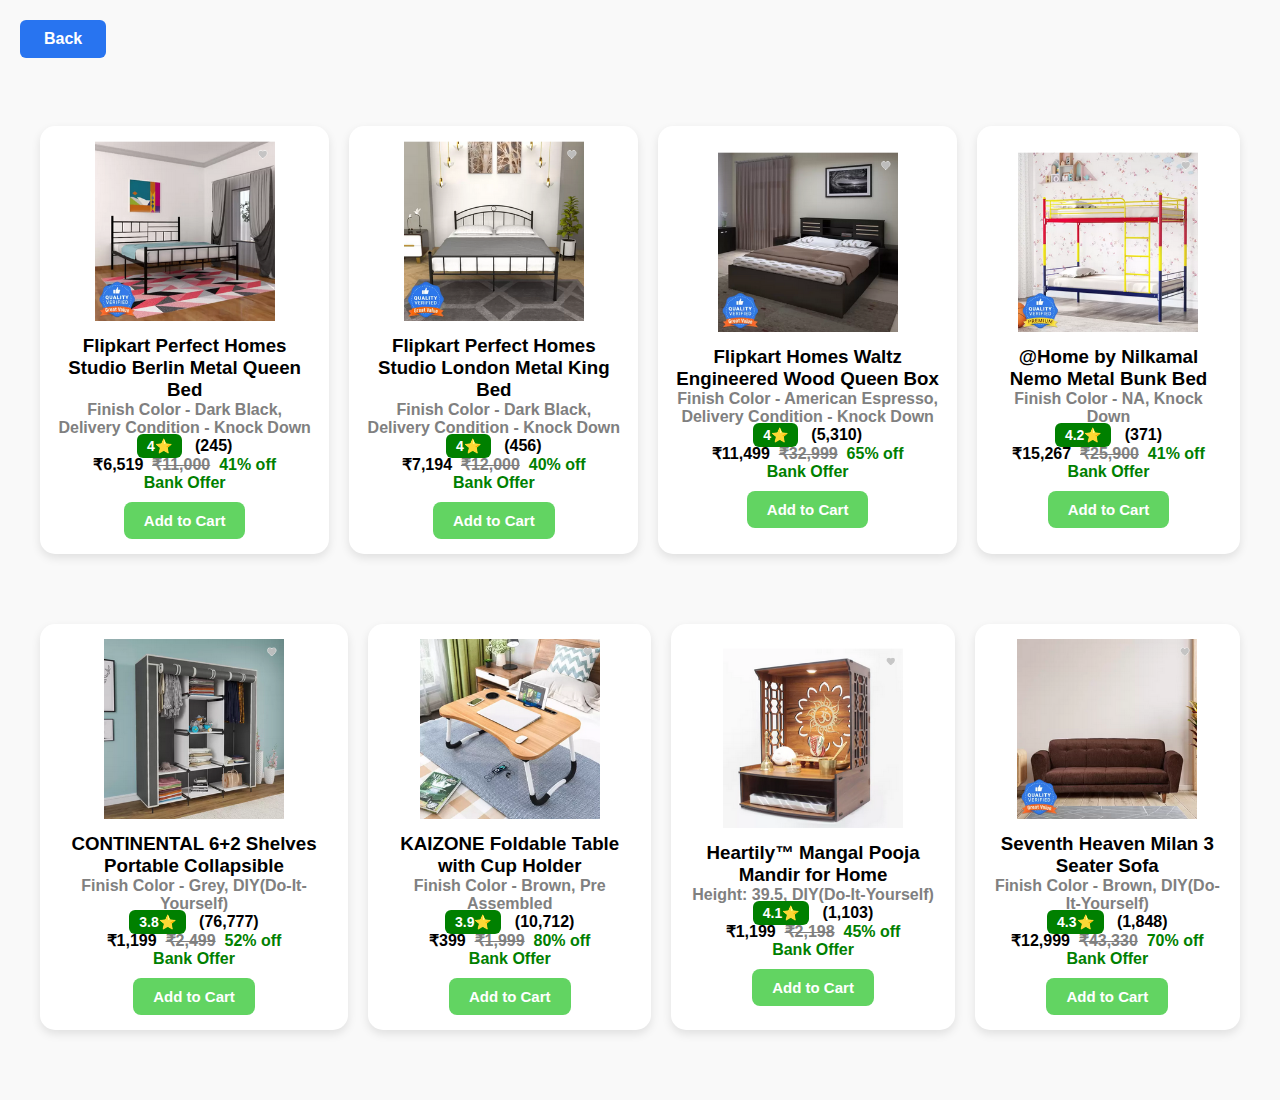
<file: Furniture.html>
<!DOCTYPE html>
<html>
<head>
  <title>Furniture</title>
  <meta name="viewport" content="width=device-width, initial-scale=1.0">
  <link rel="stylesheet" href="Furniture.css">
  
</head>
<body>
  <a href="flipkarthome.html"><input type="button" value="Back"></a><br><br>

  <table>
    <tr>
      <td class="img">
        <img src="images/fu1.png">
        <h3>Flipkart Perfect Homes Studio Berlin Metal Queen Bed</h3>
        <h4 style="color:gray">Finish Color - Dark Black, Delivery Condition - Knock Down</h4>
        <h4 class="Black"><span class="green">4⭐</span> &nbsp;&nbsp;(245)</h4>
        <h4 class="Black">₹6,519 &nbsp;<del style="color:gray">₹11,000</del> &nbsp;<span style="color:green">41% off</span></h4>
        <h4 style="color:green">Bank Offer</h4>
        <button class="add-to-cart-btn">Add to Cart</button>
      </td>
      <td class="img">
        <img src="images/fu2.png">
        <h3>Flipkart Perfect Homes Studio London Metal King Bed</h3>
        <h4 style="color:gray">Finish Color - Dark Black, Delivery Condition - Knock Down</h4>
        <h4 class="Black"><span class="green">4⭐</span> &nbsp;&nbsp;(456)</h4>
        <h4 class="Black">₹7,194 &nbsp;<del style="color:gray">₹12,000</del> &nbsp;<span style="color:green">40% off</span></h4>
        <h4 style="color:green">Bank Offer</h4>
        <button class="add-to-cart-btn">Add to Cart</button>
      </td>
      <td class="img">
        <img src="images/fu3.png">
        <h3>Flipkart Homes Waltz Engineered Wood Queen Box</h3>
        <h4 style="color:gray">Finish Color - American Espresso, Delivery Condition - Knock Down</h4>
        <h4 class="Black"><span class="green">4⭐</span> &nbsp;&nbsp;(5,310)</h4>
        <h4 class="Black">₹11,499 &nbsp;<del style="color:gray">₹32,999</del> &nbsp;<span style="color:green">65% off</span></h4>
        <h4 style="color:green">Bank Offer</h4>
        <button class="add-to-cart-btn">Add to Cart</button>
      </td>
      <td class="img">
        <img src="images/fu4.png">
        <h3>@Home by Nilkamal Nemo Metal Bunk Bed</h3>
        <h4 style="color:gray">Finish Color - NA, Knock Down</h4>
        <h4 class="Black"><span class="green">4.2⭐</span> &nbsp;&nbsp;(371)</h4>
        <h4 class="Black">₹15,267 &nbsp;<del style="color:gray">₹25,900</del> &nbsp;<span style="color:green">41% off</span></h4>
        <h4 style="color:green">Bank Offer</h4>
        <button class="add-to-cart-btn">Add to Cart</button>
      </td>
    </tr>
  </table>

  <table>
    <tr>
      <td class="img">
        <img src="images/fu5.png">
        <h3>CONTINENTAL 6+2 Shelves Portable Collapsible</h3>
        <h4 style="color:gray">Finish Color - Grey, DIY(Do-It-Yourself)</h4>
        <h4 class="Black"><span class="green">3.8⭐</span> &nbsp;&nbsp;(76,777)</h4>
        <h4 class="Black">₹1,199 &nbsp;<del style="color:gray">₹2,499</del> &nbsp;<span style="color:green">52% off</span></h4>
        <h4 style="color:green">Bank Offer</h4>
        <button class="add-to-cart-btn">Add to Cart</button>
      </td>
      <td class="img">
        <img src="images/fu6.png">
        <h3>KAIZONE Foldable Table with Cup Holder</h3>
        <h4 style="color:gray">Finish Color - Brown, Pre Assembled</h4>
        <h4 class="Black"><span class="green">3.9⭐</span> &nbsp;&nbsp;(10,712)</h4>
        <h4 class="Black">₹399 &nbsp;<del style="color:gray">₹1,999</del> &nbsp;<span style="color:green">80% off</span></h4>
        <h4 style="color:green">Bank Offer</h4>
        <button class="add-to-cart-btn">Add to Cart</button>
      </td>
      <td class="img">
        <img src="images/fu7.png">
        <h3>Heartily™ Mangal Pooja Mandir for Home</h3>
        <h4 style="color:gray">Height: 39.5, DIY(Do-It-Yourself)</h4>
        <h4 class="Black"><span class="green">4.1⭐</span> &nbsp;&nbsp;(1,103)</h4>
        <h4 class="Black">₹1,199 &nbsp;<del style="color:gray">₹2,198</del> &nbsp;<span style="color:green">45% off</span></h4>
        <h4 style="color:green">Bank Offer</h4>
        <button class="add-to-cart-btn">Add to Cart</button>
      </td>
      <td class="img">
        <img src="images/fu8.png">
        <h3>Seventh Heaven Milan 3 Seater Sofa</h3>
        <h4 style="color:gray">Finish Color - Brown, DIY(Do-It-Yourself)</h4>
        <h4 class="Black"><span class="green">4.3⭐</span> &nbsp;&nbsp;(1,848)</h4>
        <h4 class="Black">₹12,999 &nbsp;<del style="color:gray">₹43,330</del> &nbsp;<span style="color:green">70% off</span></h4>
        <h4 style="color:green">Bank Offer</h4>
        <button class="add-to-cart-btn">Add to Cart</button>
      </td>
    </tr>
  </table>
  <script>
  document.addEventListener("DOMContentLoaded", () => {
    const buttons = document.querySelectorAll(".add-to-cart-btn");

    buttons.forEach(button => {
      button.addEventListener("click", () => {
        const td = button.closest(".img");
        const name = td.querySelector("h3")?.textContent.trim();
        const image = td.querySelector("img")?.getAttribute("src");

        // Extract price and original price from .Black h4 using ₹ symbol
        const priceLine = Array.from(td.querySelectorAll(".Black"))
          .map(el => el.textContent)
          .find(text => text.includes("₹"));
        const prices = priceLine.match(/₹[\d,]+/g);
        const price = prices?.[0]?.replace(/[^\d]/g, "") || "0";
        const originalPrice = prices?.[1]?.replace(/[^\d]/g, "") || price;

        const product = {
          name: name,
          price: parseInt(price),
          originalPrice: parseInt(originalPrice),
          image: image,
          quantity: 1
        };

        let cart = JSON.parse(localStorage.getItem("cart")) || [];
        const existingIndex = cart.findIndex(item => item.name === product.name);
        if (existingIndex !== -1) {
          cart[existingIndex].quantity += 1;
        } else {
          cart.push(product);
        }

        localStorage.setItem("cart", JSON.stringify(cart));
        alert(`${product.name} added to cart!`);
      });
    });
  });
</script>
<script>
  document.addEventListener("DOMContentLoaded", () => {
    const searchQuery = localStorage.getItem("searchQuery");
    if (!searchQuery) return;

    const items = document.querySelectorAll("td.img");
    let match = null;

    items.forEach(td => {
      const title = td.querySelector("h3")?.textContent.toLowerCase();
      if (title && title.includes(searchQuery.toLowerCase())) {
        match = td.cloneNode(true); // Clone the matched item
      }
    });

    if (match) {
      const resultContainer = document.createElement("div");
      resultContainer.style.margin = "50px auto";
      resultContainer.style.maxWidth = "1100px";
      resultContainer.style.padding = "20px";
      resultContainer.style.textAlign = "center";
      resultContainer.style.borderTop = "2px solid #ccc";

      const title = document.createElement("h2");
      title.textContent = "Search Result";
      title.style.marginBottom = "20px";
      title.style.color = "darkslateblue";

      const table = document.createElement("table");
      const tr = document.createElement("tr");
      const td = document.createElement("td");
         
      td.style.padding = "10px"; 
      td.appendChild(match);

      tr.appendChild(td);
      table.appendChild(tr);
      table.style.margin = "0 auto";

      resultContainer.appendChild(title);
      resultContainer.appendChild(table);
      document.body.appendChild(resultContainer);

      resultContainer.scrollIntoView({ behavior: "smooth" });
    }

    localStorage.removeItem("searchQuery");
  });
</script>

</body>
</html>
</file>
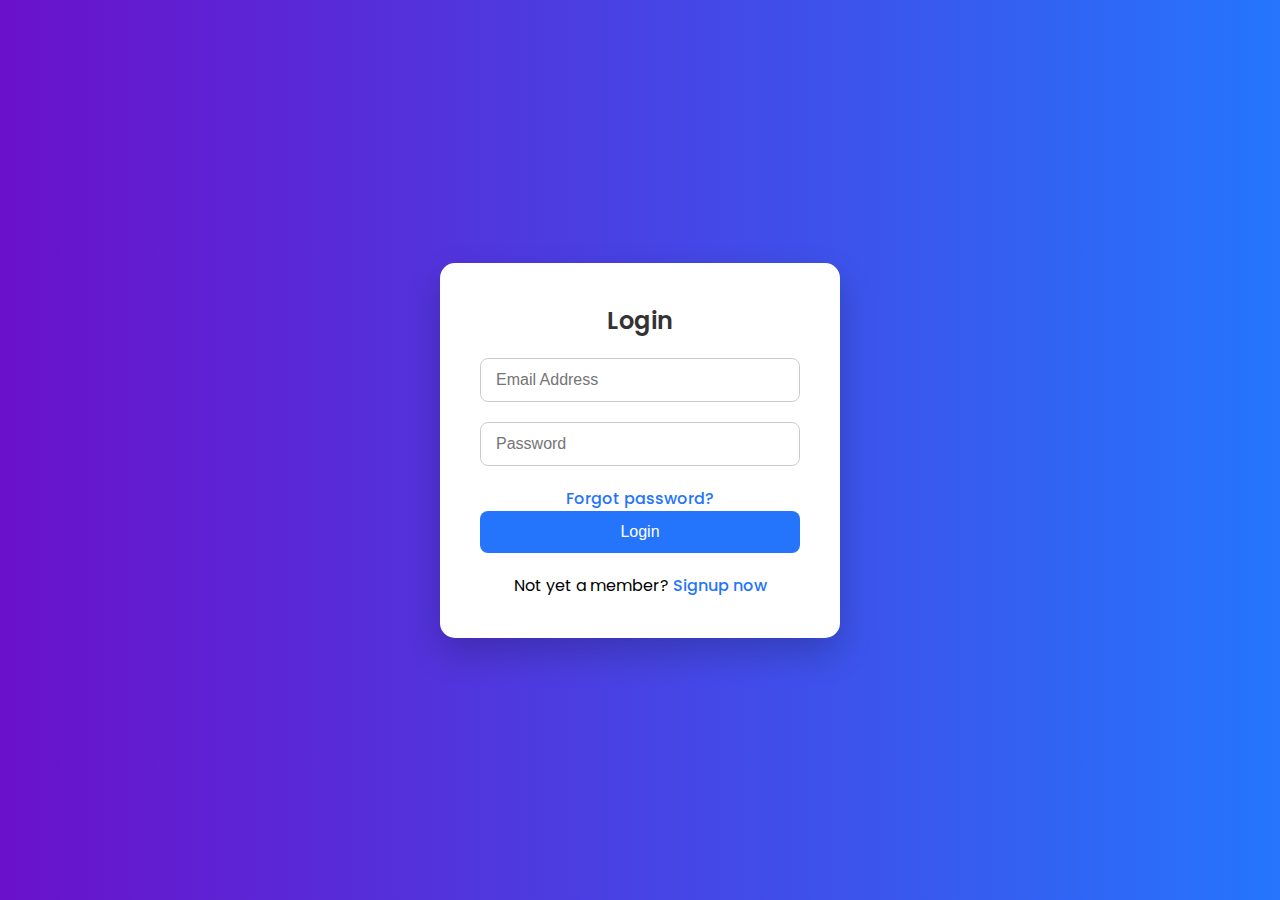
<file: login.html>
<!DOCTYPE html>
<html lang="en">
<head>
  <meta charset="UTF-8" />
  <meta name="viewport" content="width=device-width, initial-scale=1.0"/>
  <title>Login</title>
  <link href="https://fonts.googleapis.com/css2?family=Poppins:wght@400;500;600&display=swap" rel="stylesheet">
  <link rel="stylesheet" href="login.css">

</head>
<body>

  <div class="login-form">
    <form id="loginForm">
      <h2>Login</h2>

      <div class="form-group">
        <input type="email" id="email" class="form-control" placeholder="Email Address" required />
      </div>

      <div class="form-group">
        <input type="password" id="password" class="form-control" placeholder="Password" required />
      </div>

      <div class="forgot">
        <a href="#" id="forgot-password">Forgot password?</a>
      </div>

      <div class="form-group">
        <button type="submit" class="form-control button">Login</button>
      </div>

      <div class="link">
        Not yet a member? <a href="signup.html">Signup now</a>
      </div>
    </form>
  </div>

  <script>
    // Simulate user login using localStorage
    document.getElementById('loginForm').addEventListener('submit', function (e) {
      e.preventDefault();
      const email = document.getElementById('email').value;
      const password = document.getElementById('password').value;

      const user = JSON.parse(localStorage.getItem('user'));

      if (user && user.email === email && user.password === password) {
        alert("Login successful!");
        window.location.href = "flipkarthome.html"; // Your home page
      } else {
        alert("Invalid email or password.");
      }
    });

    // Forgot password mock
    document.getElementById('forgot-password').addEventListener('click', function (e) {
      e.preventDefault();
      const email = prompt("Enter your registered email:");
      if (email && email.includes('@')) {
        alert("Password reset link sent to " + email);
      } else {
        alert("Please enter a valid email.");
      }
    });
  </script>

</body>
</html>
</file>
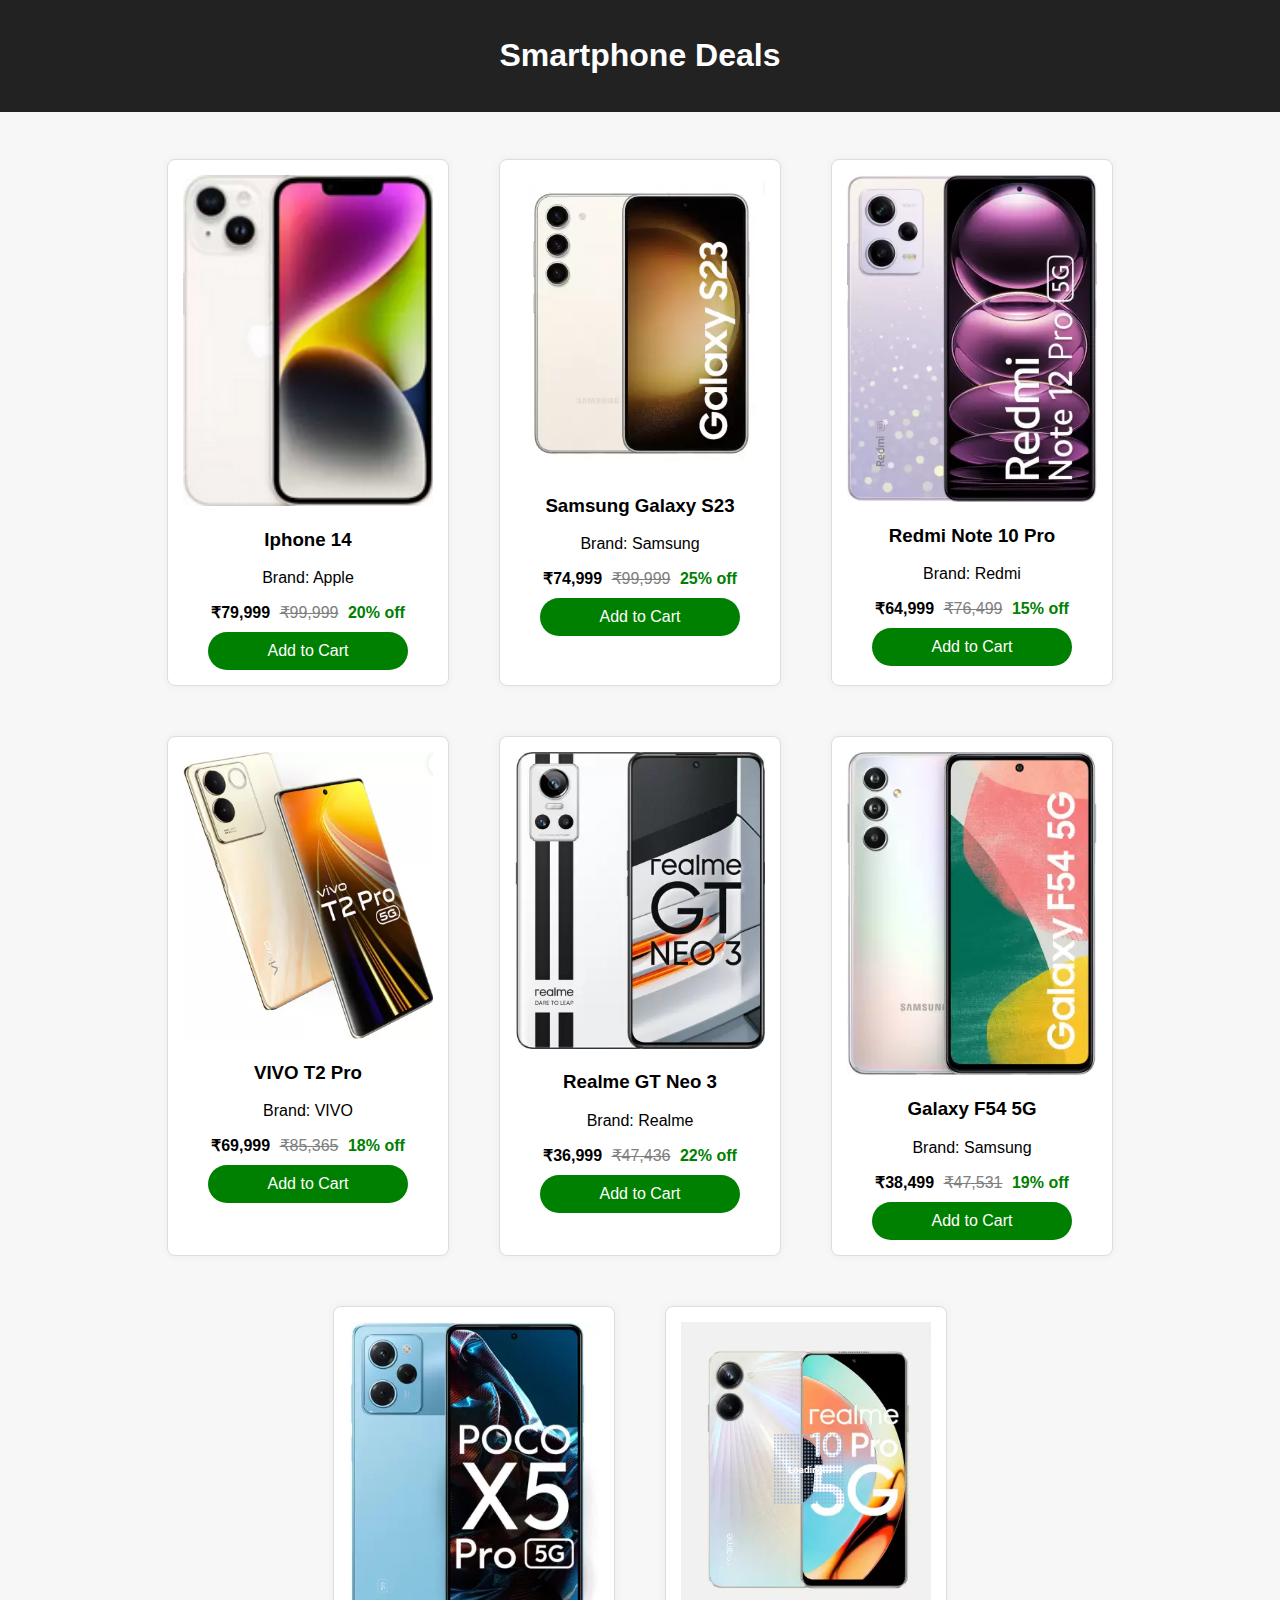
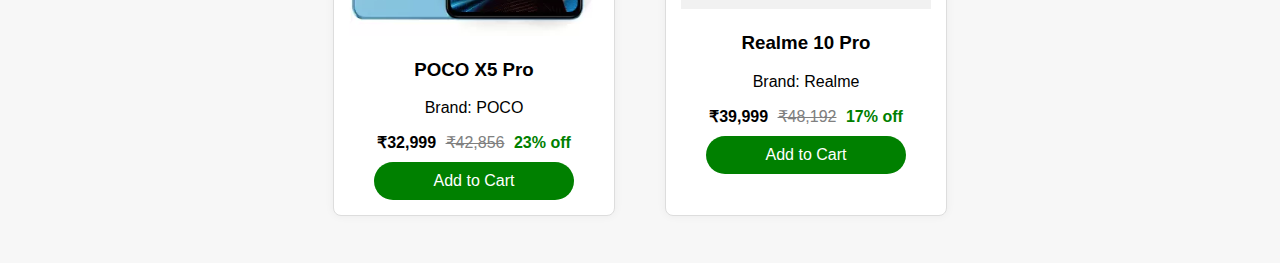
<file: mobiles.html>
<!DOCTYPE html>
<html lang="en">
<head>
  <meta charset="UTF-8" />
  <meta name="viewport" content="width=device-width, initial-scale=1.0"/>
  <title>Smartphone Store</title>
  <link rel="stylesheet" href="mobile.css" />
</head>
<body>

  <header>
    <h1>Smartphone Deals</h1>
  </header>

  <main class="product-container">
    <!-- Product Template -->
    <div class="product-card">
      <img src="images/white14.png" alt="iPhone 14" />
      <h3>Iphone 14</h3>
      <p>Brand: Apple</p>
      <p class="price">
        <span class="product-price">₹79,999</span>
        <span class="original-price">₹99,999</span>
        <span class="discount">20% off</span>
      </p>
      <button class="add-to-cart-btn">Add to Cart</button>
    </div>

    <div class="product-card">
      <img src="images/s3.png" alt="Samsung Galaxy S23" />
      <h3>Samsung Galaxy S23</h3>
      <p>Brand: Samsung</p>
      <p class="price">
        <span class="product-price">₹74,999</span>
        <span class="original-price">₹99,999</span>
        <span class="discount">25% off</span>
      </p>
      <button class="add-to-cart-btn">Add to Cart</button>
    </div>


    <div class="product-card">
      <img src="images/x1.png" alt="Redmi Note 10 Pro" />
      <h3>Redmi Note 10 Pro</h3>
      <p>Brand: Redmi</p>
      <p class="price">
        <span class="product-price">₹64,999</span>
        <span class="original-price">₹76,499</span>
        <span class="discount">15% off</span>
      </p>
      <button class="add-to-cart-btn">Add to Cart</button>
    </div>

    <div class="product-card">
      <img src="images/v2.png" alt="VIVO T2 Pro" />
      <h3>VIVO T2 Pro</h3>
      <p>Brand: VIVO</p>
      <p class="price">
        <span class="product-price">₹69,999</span>
        <span class="original-price">₹85,365</span>
        <span class="discount">18% off</span>
      </p>
      <button class="add-to-cart-btn">Add to Cart</button>
    </div>

    <div class="product-card">
      <img src="images/neo3.png" alt="Realme GT Neo 3" />
      <h3>Realme GT Neo 3</h3>
      <p>Brand: Realme</p>
      <p class="price">
        <span class="product-price">₹36,999</span>
        <span class="original-price">₹47,436</span>
        <span class="discount">22% off</span>
      </p>
      <button class="add-to-cart-btn">Add to Cart</button>
    </div>

    <div class="product-card">
      <img src="images/s1.png" alt="Galaxy F54 5G" />
      <h3>Galaxy F54 5G</h3>
      <p>Brand: Samsung</p>
      <p class="price">
        <span class="product-price">₹38,499</span>
        <span class="original-price">₹47,531</span>
        <span class="discount">19% off</span>
      </p>
      <button class="add-to-cart-btn">Add to Cart</button>
    </div>

    <div class="product-card">
      <img src="images/p1.png" alt="POCO X5 Pro" />
      <h3>POCO X5 Pro</h3>
      <p>Brand: POCO</p>
      <p class="price">
        <span class="product-price">₹32,999</span>
        <span class="original-price">₹42,856</span>
        <span class="discount">23% off</span>
      </p>
      <button class="add-to-cart-btn">Add to Cart</button>
    </div>

    <div class="product-card">
      <img src="images/r77.png" alt="Realme 10 Pro" />
      <h3>Realme 10 Pro</h3>
      <p>Brand: Realme</p>
      <p class="price">
        <span class="product-price">₹39,999</span>
        <span class="original-price">₹48,192</span>
        <span class="discount">17% off</span>
      </p>
      <button class="add-to-cart-btn">Add to Cart</button>
    </div>
  </main>

  <script>
  document.addEventListener("DOMContentLoaded", () => {
    const addToCartButtons = document.querySelectorAll(".add-to-cart-btn");

    addToCartButtons.forEach(button => {
      button.addEventListener("click", () => {
        const card = button.closest(".product-card");

        const name = card.querySelector("h3").textContent.trim();
        const priceText = card.querySelector(".product-price").textContent;
        const originalPriceText = card.querySelector(".original-price").textContent;
        const price = parseInt(priceText.replace(/[^\d]/g, ''));
        const originalPrice = parseInt(originalPriceText.replace(/[^\d]/g, ''));
        const brand = card.querySelector("p").textContent.replace("Brand: ", "").trim();
        const image = card.querySelector("img").getAttribute("src");

        const product = {
          name: name,
          price: price,
          originalPrice: originalPrice,
          brand: brand,
          image: image,
          quantity: 1
        };

        let cart = JSON.parse(localStorage.getItem("cart")) || [];

        const existingIndex = cart.findIndex(item => item.name === product.name);
        if (existingIndex !== -1) {
          cart[existingIndex].quantity += 1;
        } else {
          cart.push(product);
        }

        localStorage.setItem("cart", JSON.stringify(cart));
        alert(`${product.name} added to cart!`);
      });
    });
  });
</script>
<script>
  document.addEventListener("DOMContentLoaded", () => {
    const query = localStorage.getItem("searchQuery");
    if (!query) return;
  
    const cards = document.querySelectorAll(".product-card");
    let match = null;
  
    cards.forEach(card => {
      const title = card.querySelector("h3").textContent.toLowerCase();
      if (title.includes(query)) {
        match = card.cloneNode(true);
      }
    });
  
    // Clear the query so it doesn't run again on refresh
    localStorage.removeItem("searchQuery");
  
    if (match) {
      // Create container to display matched result
      const resultContainer = document.createElement("div");
      resultContainer.style.borderTop = "2px solid #ccc";
      resultContainer.style.margin = "50px auto";
      resultContainer.style.maxWidth = "1100px";
      resultContainer.style.padding = "20px";
  
      const title = document.createElement("h2");
      title.textContent = "Search Result";
      title.style.marginBottom = "15px";
  
      resultContainer.appendChild(title);
      resultContainer.appendChild(match);
  
      document.body.appendChild(resultContainer); // Appending below everything including footer
      resultContainer.scrollIntoView({ behavior: "smooth" });
    }
  });
  </script>
  


</body>
</html>
</file>
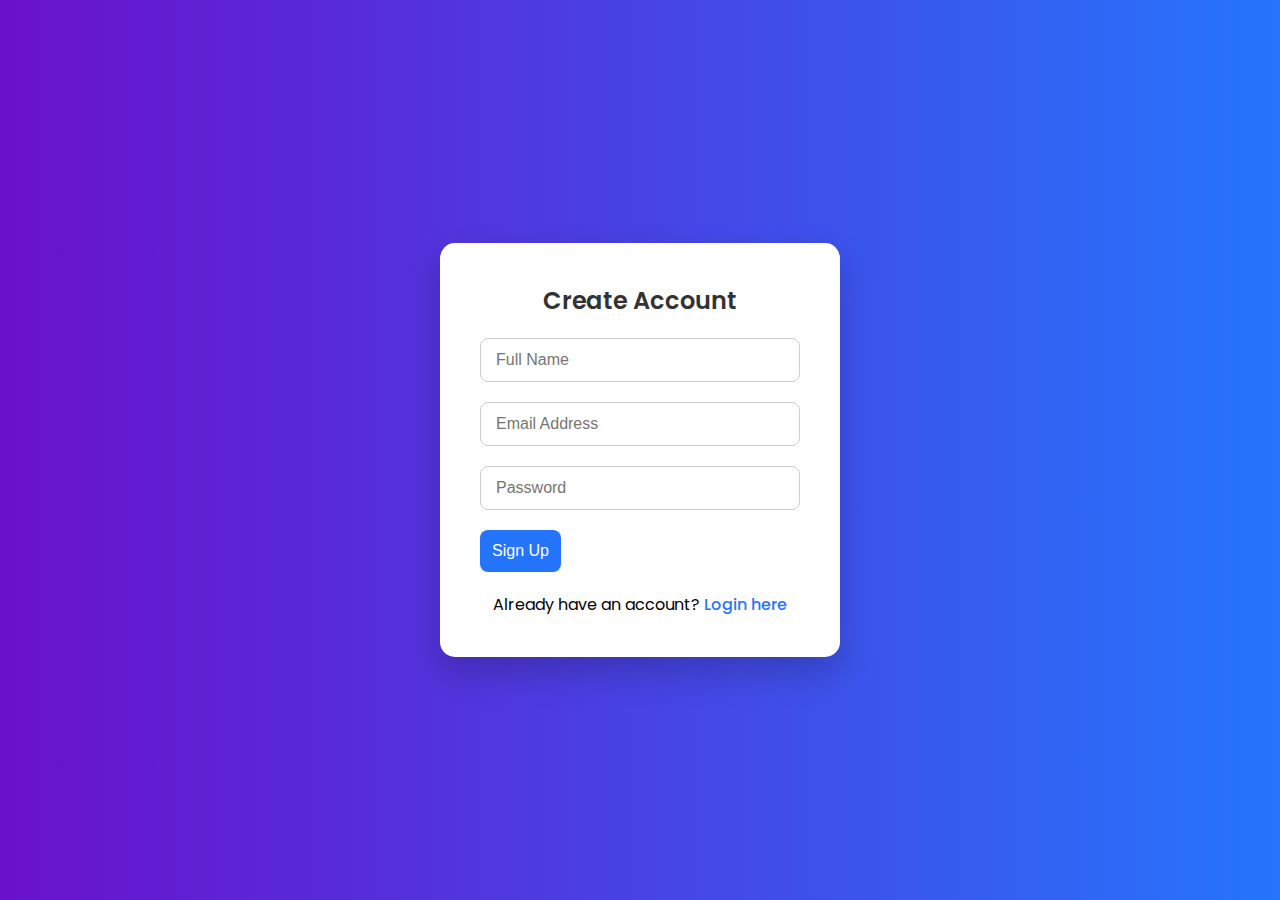
<file: signup.html>
<!DOCTYPE html>
<html lang="en">
<head>
  <meta charset="UTF-8" />
  <title>Sign Up</title>
  <meta name="viewport" content="width=device-width, initial-scale=1.0" />
  <link rel="stylesheet" href="signup.css" />
</head>
<body>

  <div class="login-form">
    <form id="signupForm">
      <h2>Create Account</h2>

      <div class="form-group">
        <input type="text" id="name" class="form-control" placeholder="Full Name" required />
      </div>

      <div class="form-group">
        <input type="email" id="email" class="form-control" placeholder="Email Address" required />
      </div>

      <div class="form-group">
        <input type="password" id="password" class="form-control" placeholder="Password" required />
      </div>

      <div class="form-group">
        <button type="submit" class="button">Sign Up</button>
      </div>

      <div class="link">
        Already have an account? <a href="login.html">Login here</a>
      </div>
    </form>
  </div>

  <script>
    document.getElementById('signupForm').addEventListener('submit', function (e) {
      e.preventDefault();
      const name = document.getElementById('name').value;
      const email = document.getElementById('email').value;
      const password = document.getElementById('password').value;

      // Save to localStorage (temporary fake signup)
      localStorage.setItem('user', JSON.stringify({ name, email, password }));
      alert('Account created successfully!');
      window.location.href = 'login.html';
    });
  </script>

</body>
</html>
</file>
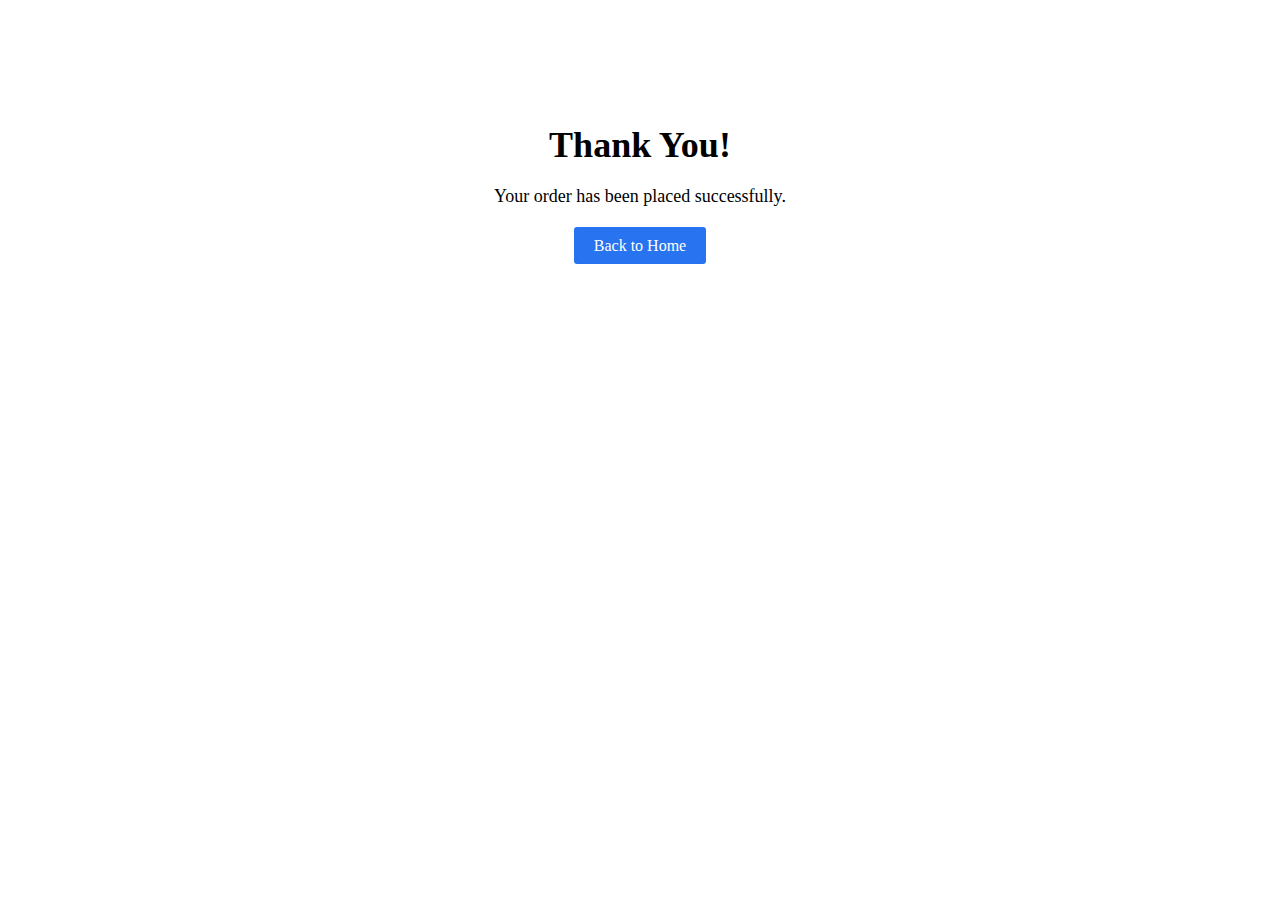
<file: thankyou.html>
<!DOCTYPE html>
<html lang="en">
<head>
  <meta charset="UTF-8" />
  <title>Thank You</title>
  <link rel="stylesheet" href="thankyou.css" />
</head>
<body>
  <main class="hero">
    <h1>Thank You!</h1>
    <p>Your order has been placed successfully.</p>
    <a href="index.html" class="add-to-cart">Back to Home</a>
  </main>
</body>
</html>
</file>
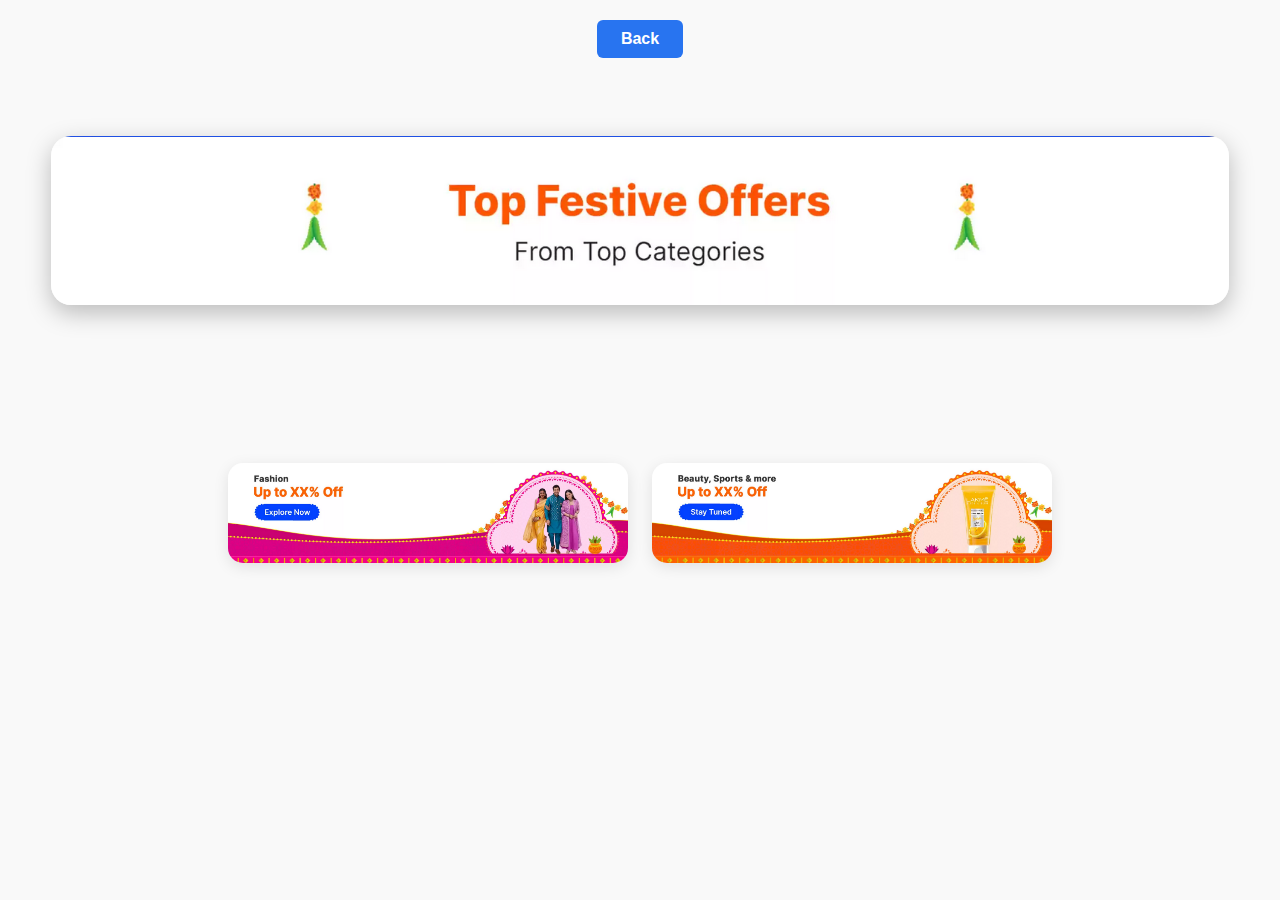
<file: top_offers.html>
<!DOCTYPE html>
<html>
<head>
    <title>Top offer</title>
	<meta name="viewport" content="width=device-width, initial-scale=1.0">
    <style type="text/css">
        * {
          box-sizing: border-box;
          margin: 0;
          padding: 0;
        }
        
        body {
          font-family: 'Segoe UI', Tahoma, Geneva, Verdana, sans-serif;
          background-color: #f9f9f9;
          text-align: center;
          padding: 20px;
        }
        
        /* Back Button */
        a input[type="button"] {
          padding: 10px 24px;
          background-color: #2874f0;
          color: #fff;
          border: none;
          border-radius: 6px;
          cursor: pointer;
          font-size: 16px;
          font-weight: bold;
          margin-bottom: 30px;
          transition: background-color 0.3s ease;
        }
        
        a input[type="button"]:hover {
          background-color: #0d5bd7;
        }
        
        /* Main Banner Image */
        .a {
          width: 95%;
          max-width: 1200px;
          margin: 30px auto;
          border-radius: 20px;
          box-shadow: 0 8px 25px rgba(0, 0, 0, 0.25);
          display: block;
        }
        
        /* Section Images (Fashion & Beauty) */
        a img {
          width: 90%;
          max-width: 400px;
          margin: 20px 10px;
          border-radius: 15px;
          transition: transform 0.3s ease, box-shadow 0.3s ease;
          box-shadow: 0 4px 15px rgba(0, 0, 0, 0.1);
        }
        
        a img:hover {
          transform: scale(1.05);
          box-shadow: 0 6px 20px rgba(0, 0, 0, 0.2);
        }
        
        /* Responsive Design */
        @media (max-width: 768px) {
          a img {
            width: 95%;
          }
        
          .a {
            width: 100%;
          }
        }
        </style>
        
</head>
<body>
<a href="flipkarthome.html"><input type="button" value="Back"></a><br><br>

 <img class="a"src="images/i.png"><br><br><br><br><br><br>
 <a href="Fashion.html"><img src="images/g.png"></a>
 
 
 <a href="Beauty.html"><img src="images/b0.png"></a>
 
 </body>
</html>
</file>
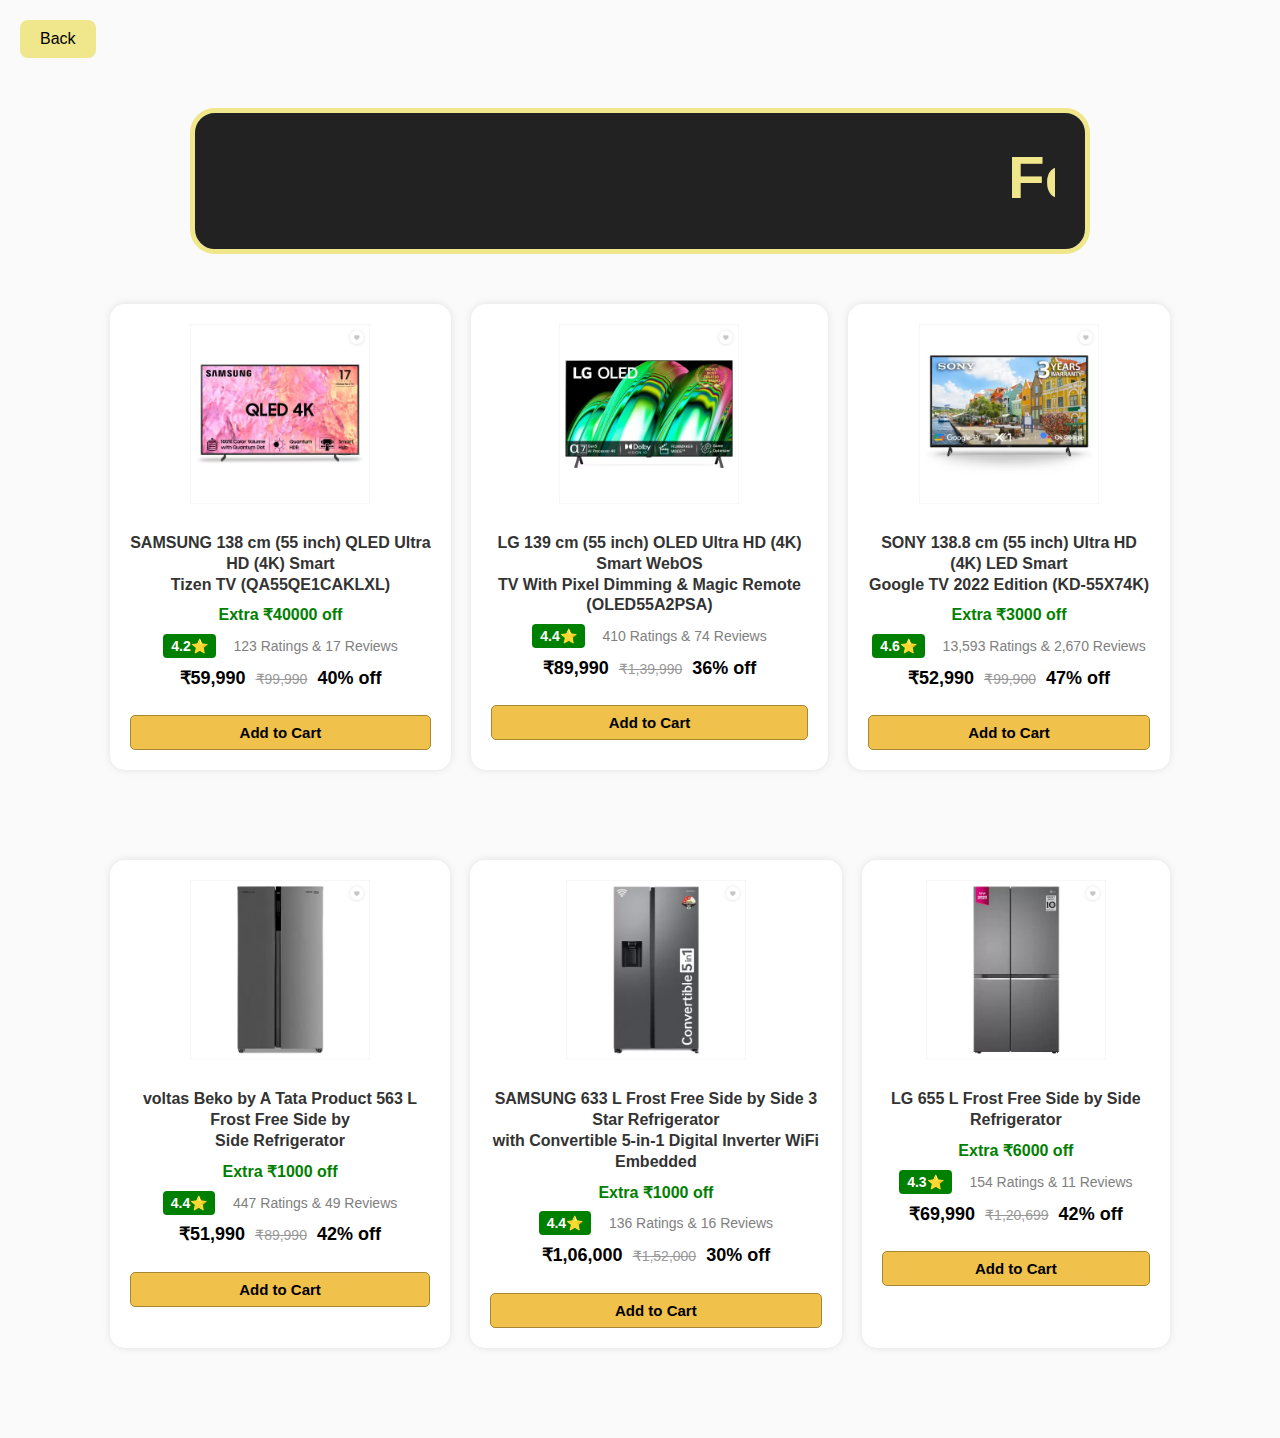
<file: tvs_appliances.html>
<!DOCTYPE html>
<html lang="en">
<head>
    <meta charset="UTF-8" />
    <meta name="viewport" content="width=device-width, initial-scale=1" />
    <title>TVs & Appliances</title>
    <link rel="stylesheet" href="tv.css" />
</head>
<body>

  <a href="flipkarthome.html"><input type="button" value="Back"></a>

  <div class="Top">
    <marquee><h1>Festive Special Deal</h1></marquee>
  </div>

  <center>
    <table>
      <tr>
        <td class="img">
          <img src="images/t1.png" alt="SAMSUNG TV" />
          <h3>SAMSUNG 138 cm (55 inch) QLED Ultra HD (4K) Smart <br />Tizen TV (QA55QE1CAKLXL)</h3>
          <h3 style="color:green;">Extra ₹40000 off</h3>
          <h3><span class="green">4.2⭐</span>&nbsp;&nbsp;&nbsp;&nbsp;<b class="gray">123 Ratings & 17 Reviews</b></h3>
          <h3 class="Black">₹59,990&nbsp;&nbsp;<del class="gray">₹99,990</del>&nbsp;&nbsp;40% off</h3>
          <button class="add-to-cart">Add to Cart</button>
        </td>

        <td class="img">
          <img src="images/t3.png" alt="LG TV" />
          <h3>LG 139 cm (55 inch) OLED Ultra HD (4K) Smart WebOS <br />TV With Pixel Dimming & Magic Remote (OLED55A2PSA)</h3>
          <h3><span class="green">4.4⭐</span>&nbsp;&nbsp;&nbsp;&nbsp;<b class="gray">410 Ratings & 74 Reviews</b></h3>
          <h3 class="Black">₹89,990&nbsp;&nbsp;<del class="gray">₹1,39,990</del>&nbsp;&nbsp;36% off</h3>
          <button class="add-to-cart">Add to Cart</button>
        </td>

        <td class="img">
          <img src="images/t2.png" alt="SONY TV" />
          <h3>SONY 138.8 cm (55 inch) Ultra HD (4K) LED Smart <br />Google TV 2022 Edition (KD-55X74K)</h3>
          <h3 style="color:green;">Extra ₹3000 off</h3>
          <h3><span class="green">4.6⭐</span>&nbsp;&nbsp;&nbsp;&nbsp;<b class="gray">13,593 Ratings & 2,670 Reviews</b></h3>
          <h3 class="Black">₹52,990&nbsp;&nbsp;<del class="gray">₹99,900</del>&nbsp;&nbsp;47% off</h3>
          <button class="add-to-cart">Add to Cart</button>
        </td>
      </tr>
    </table>
  </center>

  <center>
    <table>
      <tr>
        <td class="img">
          <img src="images/FF1.png" alt="Voltas Refrigerator" />
          <h3>voltas Beko by A Tata Product 563 L Frost Free Side by <br />Side Refrigerator</h3>
          <h3 style="color:green;">Extra ₹1000 off</h3>
          <h3><span class="green">4.4⭐</span>&nbsp;&nbsp;&nbsp;&nbsp;<b class="gray">447 Ratings & 49 Reviews</b></h3>
          <h3 class="Black">₹51,990&nbsp;&nbsp;<del class="gray">₹89,990</del>&nbsp;&nbsp;42% off</h3>
          <button class="add-to-cart">Add to Cart</button>
        </td>

        <td class="img">
          <img src="images/FF2.png" alt="SAMSUNG Refrigerator" />
          <h3>SAMSUNG 633 L Frost Free Side by Side 3 Star Refrigerator <br />with Convertible 5-in-1 Digital Inverter WiFi Embedded</h3>
          <h3 style="color:green;">Extra ₹1000 off</h3>
          <h3><span class="green">4.4⭐</span>&nbsp;&nbsp;&nbsp;&nbsp;<b class="gray">136 Ratings & 16 Reviews</b></h3>
          <h3 class="Black">₹1,06,000&nbsp;&nbsp;<del class="gray">₹1,52,000</del>&nbsp;&nbsp;30% off</h3>
          <button class="add-to-cart">Add to Cart</button>
        </td>

        <td class="img">
          <img src="images/FF3.png" alt="LG Refrigerator" />
          <h3>LG 655 L Frost Free Side by Side Refrigerator</h3>
          <h3 style="color:green;">Extra ₹6000 off</h3>
          <h3><span class="green">4.3⭐</span>&nbsp;&nbsp;&nbsp;&nbsp;<b class="gray">154 Ratings & 11 Reviews</b></h3>
          <h3 class="Black">₹69,990&nbsp;&nbsp;<del class="gray">₹1,20,699</del>&nbsp;&nbsp;42% off</h3>
          <button class="add-to-cart">Add to Cart</button>
        </td>
      </tr>
    </table>
  </center>
  <script>
  document.addEventListener("DOMContentLoaded", () => {
    const addToCartButtons = document.querySelectorAll(".add-to-cart");

    addToCartButtons.forEach(button => {
      button.addEventListener("click", () => {
        const td = button.closest(".img");
        const name = td.querySelectorAll("h3")[0]?.textContent.trim();
        const image = td.querySelector("img")?.getAttribute("src");

        // Extract price and original price from .Black h3 using ₹ symbol
        const priceLine = td.querySelector(".Black")?.textContent || "";
        const prices = priceLine.match(/₹[\d,]+/g);
        const price = prices?.[0]?.replace(/[^\d]/g, "") || "0";
        const originalPrice = prices?.[1]?.replace(/[^\d]/g, "") || price;

        const product = {
          name: name,
          price: parseInt(price),
          originalPrice: parseInt(originalPrice),
          image: image,
          quantity: 1
        };

        let cart = JSON.parse(localStorage.getItem("cart")) || [];

        const existingIndex = cart.findIndex(item => item.name === product.name);
        if (existingIndex !== -1) {
          cart[existingIndex].quantity += 1;
        } else {
          cart.push(product);
        }

        localStorage.setItem("cart", JSON.stringify(cart));
        alert(`${product.name} added to cart!`);
      });
    });
  });
</script>
<script>
  document.addEventListener("DOMContentLoaded", () => {
    const searchQuery = localStorage.getItem("searchQuery");
    if (!searchQuery) return;
  
    const items = document.querySelectorAll("td.img");
    const matchedItems = [];
  
    items.forEach(td => {
      const title = td.querySelector("h3")?.textContent.toLowerCase();
      if (title && title.includes(searchQuery.toLowerCase())) {
        matchedItems.push(td.cloneNode(true));
      }
    });
  
    if (matchedItems.length > 0) {
      const resultContainer = document.createElement("div");
      resultContainer.style.margin = "50px auto";
      resultContainer.style.maxWidth = "1100px";
      resultContainer.style.padding = "20px";
      resultContainer.style.textAlign = "center";
      resultContainer.style.borderTop = "2px solid #ccc";
  
      const title = document.createElement("h2");
      title.textContent = `Search Result for "${searchQuery}"`;
      title.style.marginBottom = "20px";
      title.style.color = "darkslateblue";
  
      const table = document.createElement("table");
      const tr = document.createElement("tr");
  
      matchedItems.forEach(clone => {
        const td = document.createElement("td");
        td.appendChild(clone);
        tr.appendChild(td);
      });
  
      table.appendChild(tr);
      table.style.margin = "0 auto";
  
      resultContainer.appendChild(title);
      resultContainer.appendChild(table);
      document.body.appendChild(resultContainer);
  
      resultContainer.scrollIntoView({ behavior: "smooth" });
    } else {
      alert(`No matching product found for "${searchQuery}".`);
    }
  
    localStorage.removeItem("searchQuery");
  });
  </script>
    
</body>
</html>
</file>
<file: style.css>
/* Base Styles */
* {
    box-sizing: border-box;
    margin: 0;
    padding: 0;
    transition: background-color 0.3s, color 0.3s;
}

body {
    font-family: 'Roboto', Arial, sans-serif;
    line-height: 1.6;
    color: #212121;
    background-color: #f1f3f6;
    min-height: 100vh;
}

/* Header */
.header {
    background-color: #2874f0;
    color: white;
    padding: 10px 0;
    position: sticky;
    top: 0;
    z-index: 100;
    box-shadow: 0 1px 5px rgba(0,0,0,0.1);
}

.header-container {
    display: flex;
    justify-content: space-between;
    align-items: center;
    max-width: 1200px;
    margin: 0 auto;
    padding: 0 15px;
}

.logo {
    display: block;
    margin-right: 20px;
}
.logo img {
    width: 100px;
    height: auto;
    object-fit: contain;
    display: block;
}

.logo img {
    width: 100px;
    height: auto;
    object-fit: contain;
    display: block;
    align-items: left;
}


.search-box {
    flex-grow: 1;
    margin: 0 20px;
    position: relative;
}

.search-box input {
    width: 100%;
    padding: 10px 15px 10px 35px;
    border-radius: 2px;
    border: none;
    font-size: 14px;
    box-shadow: 0 2px 4px rgba(0,0,0,0.1);
}

.search-icon {
    position: absolute;
    left: 10px;
    top: 50%;
    transform: translateY(-50%);
    color: #2874f0;
}

/* Navigation */
.nav-links {
    display: flex;
    list-style: none;
}

.nav-links li {
    margin-left: 15px;
}

.nav-links a {
    color: white;
    font-weight: 500;
    font-size: 14px;
    padding: 5px 10px;
    display: flex;
    flex-direction: column;
    align-items: center;
    position: relative;
}

.nav-icon {
    font-size: 20px;
    margin-bottom: 3px;
}

/* Cart Counter */
.cart-counter {
    background-color: #ff6161;
    color: white;
    border-radius: 50%;
    width: 18px;
    height: 18px;
    font-size: 10px;
    display: flex;
    align-items: center;
    justify-content: center;
    position: absolute;
    top: -5px;
    right: -5px;
    display: none;
}

/* Back Button */
.back-btn {
    display: inline-block;
    padding: 8px 15px;
    margin: 15px;
    background-color: #2874f0;
    color: white;
    border: none;
    border-radius: 3px;
    cursor: pointer;
    font-size: 14px;
    transition: background-color 0.3s;
}

.back-btn:hover {
    background-color: #1a5bbf;
}

/* Add to Cart Button */
.add-to-cart {
    width: 100%;
    padding: 8px;
    background-color: #ff9f00;
    color: #000;
    border: none;
    border-radius: 2px;
    font-weight: 500;
    cursor: pointer;
    margin-top: 10px;
    transition: background-color 0.3s;
}

.add-to-cart:hover {
    background-color: #ffb640;
}

/* Cart Notification */
.cart-notification {
    position: fixed;
    bottom: 20px;
    left: 50%;
    transform: translateX(-50%);
    background-color: #2874f0;
    color: white;
    padding: 12px 24px;
    border-radius: 4px;
    box-shadow: 0 4px 8px rgba(0, 0, 0, 0.2);
    z-index: 1000;
    opacity: 0;
    transition: opacity 0.3s ease;
}

.cart-notification.show {
    opacity: 1;
}

/* Footer */
footer {
    background-color: #172337;
    color: white;
    padding: 30px 0;
    margin-top: 30px;
}

.footer-container {
    display: grid;
    grid-template-columns: repeat(auto-fit, minmax(200px, 1fr));
    gap: 20px;
    max-width: 1200px;
    margin: 0 auto;
    padding: 0 15px;
}

.footer-section h3 {
    font-size: 14px;
    margin-bottom: 15px;
    color: #878787;
    text-transform: uppercase;
}

.footer-section ul {
    list-style: none;
}

.footer-section li {
    margin-bottom: 10px;
    font-size: 12px;
}

.footer-section a {
    color: inherit;
    text-decoration: none;
}

.footer-section a:hover {
    color: #ddd;
    text-decoration: underline;
}

.copyright {
    text-align: center;
    padding-top: 20px;
    border-top: 1px solid #454d5e;
    margin-top: 20px;
    font-size: 12px;
    color: #878787;
}

.search-result-container {
    max-width: 1100px;
    margin: 40px auto;
    border-top: 2px solid #ccc;
    padding-top: 20px;
}
</file>
<file: home.css>
/* Base Light Mode Styles */

/* Hero Section */
.hero {
    margin: 15px auto;
    max-width: 1200px;
    padding: 0 15px;
}

.hero img {
    width: 100%;
    border-radius: 20px;
    box-shadow: 5px 5px 5px gray, 10px 10px 10px white, 15px 15px 15px black;
}

/* Categories */
.categories {
    display: grid;
    grid-template-columns: repeat(auto-fit, minmax(120px, 1fr));
    gap: 10px;
    margin: 20px auto;
    max-width: 1200px;
    padding: 0 15px;
}

.category-item {
    background: white;
    padding: 15px 10px;
    text-align: center;
    border-radius: 5px;
    box-shadow: 0 2px 5px rgba(0,0,0,0.1);
    cursor: pointer;
    color: #212121;
    transition: 0.3s;
}

.category-item:hover {
    transform: translateY(-3px);
    box-shadow: 0 5px 15px rgba(0,0,0,0.1);
}

.category-item img {
    width: 60px;
    height: 60px;
    object-fit: contain;
    margin-bottom: 10px;
}

.category-item p {
    font-size: 13px;
    font-weight: 500;
}

/* Deals Section */
.deals-section {
    margin: 30px auto;
    max-width: 1200px;
    padding: 0 15px;
}

.section-title {
    font-size: 22px;
    margin-bottom: 15px;
    color: #212121;
    font-weight: 500;
}

.products-grid {
    display: grid;
    grid-template-columns: repeat(auto-fill, minmax(220px, 1fr));
    gap: 15px;
}

/* Product Card */
.product-card {
    background: white;
    border-radius: 5px;
    box-shadow: 0 2px 10px rgba(0,0,0,0.1);
    overflow: hidden;
    transition: transform 0.3s ease;
    border: 1px solid #f0f0f0;
}

.product-card:hover {
    transform: translateY(-5px);
    box-shadow: 0 5px 15px rgba(0,0,0,0.2);
}

.product-image {
    width: 100%;
    height: 200px;
    object-fit: contain;
    padding: 10px;
    background: #f5f5f5;
}

.product-info {
    padding: 15px;
}

.product-title {
    font-size: 14px;
    margin-bottom: 8px;
    color: #212121;
    white-space: nowrap;
    overflow: hidden;
    text-overflow: ellipsis;
    font-weight: 500;
}

.product-price {
    font-weight: bold;
    color: #212121;
    margin-bottom: 5px;
    font-size: 16px;
}

.original-price {
    text-decoration: line-through;
    color: #878787;
    margin-left: 5px;
    font-size: 13px;
}

.discount {
    color: #388e3c;
    font-size: 13px;
    margin-left: 5px;
}

.rating {
    display: inline-flex;
    align-items: center;
    background-color: #388e3c;
    color: white;
    padding: 2px 6px;
    border-radius: 3px;
    font-size: 12px;
    margin-bottom: 8px;
}

.rating i {
    font-size: 10px;
    margin-right: 3px;
}

.add-to-cart {
    width: 100%;
    padding: 8px;
    background-color: #ff9f00;
    color: white;
    border: none;
    border-radius: 2px;
    cursor: pointer;
    font-weight: 500;
    margin-top: 10px;
}

.add-to-cart:hover {
    background-color: #ff8300;
}
</file>
<file: responsive.css>
/* Tablet view */
@media (max-width: 768px) {
    .header-container {
        flex-wrap: wrap;
    }
    
    .search-box {
        order: 3;
        width: 100%;
        margin: 10px 0;
    }
    
    .nav-links {
        display: none;
        width: 100%;
        flex-direction: column;
    }
    
    .nav-links.active {
        display: flex;
    }
    
    .categories {
        grid-template-columns: repeat(4, 1fr);
    }
}

/* Mobile view */
@media (max-width: 480px) {
    .categories {
        grid-template-columns: repeat(3, 1fr);
    }
    
    .products-grid {
        grid-template-columns: repeat(2, 1fr);
    }
    
    .footer-container {
        grid-template-columns: repeat(2, 1fr);
    }
}
</file>
<file: electronics.css>
* {
    box-sizing: border-box;
    margin: 0;
    padding: 0;
    font-family: Arial, sans-serif;
  }
  
  body {
    padding: 20px;
    background-color: #f9f9f9;
  }
  
  table {
    width: 100%;
    border-spacing: 0;
    margin-bottom: 40px;
  }
  
  td.img {
    width: 20%;
    padding: 20px;
    background-color: white;
    border-radius: 10px;
    vertical-align: top;
    text-align: center;
    transition: transform 0.2s ease, box-shadow 0.2s ease;
  }
  
  td.img:hover {
    transform: translateY(-5px);
    box-shadow: 0 4px 20px rgba(0, 0, 0, 0.2);
  }
  
  td.img img {
    width: 100%;
    height: auto;
    max-height: 200px;
    object-fit: contain;
    margin-bottom: 10px;
  }
  
  .green {
    background-color: green;
    color: white;
    border-radius: 4px;
    padding: 4px 8px;
    font-size: 14px;
    display: inline-block;
  }
  
  .Black {
    color: #000;
    font-weight: bold;
  }
  
  .gray {
    color: #777;
  }
  
  del.gray {
    color: #999;
  }
  
  h3 {
    margin: 8px 0;
    font-size: 16px;
    line-height: 1.3;
  }
  
  h3:last-child {
    font-size: 15px;
    font-weight: normal;
  }
  
  h3 span {
    font-weight: normal;
  }
  
  @media (max-width: 768px) {
    table, tr, td {
      display: block;
      width: 100%;
    }
  
    td.img {
      margin-bottom: 20px;
    }
  }
  
.add-to-cart {
    background-color: #ff6f00;
    color: white;
    border: none;
    border-radius: 5px;
    padding: 10px 16px;
    margin-top: 10px;
    cursor: pointer;
    font-weight: bold;
    transition: background-color 0.3s ease;
  }
  .add-to-cart:hover {
    background-color: #e65c00;
  }
</file>
<file: fashion.css>
* {
    box-sizing: border-box;
    margin: 0;
    padding: 0;
}

body {
    font-family: 'Segoe UI', Tahoma, Geneva, Verdana, sans-serif;
    background-color: #f5f5f5;
    color: #333;
    line-height: 1.5;
}

/* Back button */
a input[type="button"] {
    padding: 10px 25px;
    background-color: #2874f0;
    color: white;
    border: none;
    border-radius: 6px;
    cursor: pointer;
    font-weight: bold;
    margin: 15px;
    transition: background-color 0.3s ease;
}

a input[type="button"]:hover {
    background-color: #1a5bbf;
}

/* Video section */
video
{
height:600px;
width:100%;
}   

/* Marquee styling */
marquee h1 {
    color: #d6336c;
    font-size: 2em;
    padding: 10px;
}

/* Table styling */
table {
    width: 90%;
    margin: 0 auto 40px auto;
    border-spacing: 20px;
}

/* Product card */
.img {
    background-color: #fff;
    border-radius: 12px;
    padding: 15px;
    box-shadow: 0 3px 12px rgba(0, 0, 0, 0.1);
    text-align: center;
    transition: transform 0.2s ease, box-shadow 0.3s ease;
    width: 220px;
}

.img:hover {
    transform: translateY(-5px);
    box-shadow: 0 6px 18px rgba(0, 0, 0, 0.15);
}

/* Product image */
.img img {
    width: 100%;
    height: auto;
    border-radius: 6px;
    margin-bottom: 10px;
}
/* Button */
.add-to-cart-btn {
    background-color: #ff3e6c;
    color: white;
    padding: 10px 20px;
    border: none;
    border-radius: 10px;
    cursor: pointer;
    font-weight: 600;
    font-size: 15px;
    margin-top: 10px;
    transition: background-color 0.3s ease;
}


/* Colors & Typography */
.gray {
    color: #888;
}

.Black {
    color: #000;
    font-weight: bold;
}

.green {
    color: green;
    font-weight: bold;
}

.box {
    background-color: #ffe0f0;
    display: inline-block;
    padding: 5px 10px;
    border-radius: 5px;
    color: #d6336c;
    margin-top: 5px;
    font-weight: 500;
}
</file>
<file: Furniture.css>
* {
    box-sizing: border-box;
    margin: 0;
    padding: 0;
  }

  body {
    font-family: 'Segoe UI', Tahoma, Geneva, Verdana, sans-serif;
    background-color: #f9f9f9;
    padding: 20px;
  }

  a input[type="button"] {
    padding: 10px 24px;
    background-color: #2874f0;
    color: #fff;
    border: none;
    border-radius: 6px;
    cursor: pointer;
    font-size: 16px;
    font-weight: bold;
    margin-bottom: 30px;
    transition: background-color 0.3s ease;
  }

  a input[type="button"]:hover {
    background-color: #0d5bd7;
  }

  table {
    width: 100%;
    border-spacing: 20px;
    margin-bottom: 30px;
  }

  .img {
    background-color: #fff;
    border-radius: 15px;
    padding: 15px;
    text-align: center;
    box-shadow: 0 4px 10px rgba(0, 0, 0, 0.1);
    transition: transform 0.2s ease, box-shadow 0.3s ease;
  }

  .img:hover {
    transform: scale(1.03);
    box-shadow: 0 6px 20px rgba(0, 0, 0, 0.2);
  }

  img {
    width: 180px;
    height: auto;
    margin-bottom: 10px;
  }

  .Black {
    color: #000;
  }

  .green {
    background-color: green;
    color: white;
    border-radius: 6px;
    padding: 4px 10px;
    font-weight: bold;
    font-size: 14px;
  }

  .add-to-cart-btn {
    background-color: rgb(98, 212, 98);
    color: white;
    padding: 10px 20px;
    margin-top: 10px;
    border: none;
    border-radius: 8px;
    cursor: pointer;
    font-weight: bold;
    font-size: 15px;
    transition: background-color 0.3s ease;
  }

  

  @media (max-width: 768px) {
    table, tr, td {
      display: block;
      width: 100%;
    }

    .img {
      margin-bottom: 20px;
    }

    img {
      width: 90%;
    }
  }
</file>
<file: login.css>
* {
    box-sizing: border-box;
    margin: 0;
    padding: 0;
  }

  body {
    font-family: 'Poppins', sans-serif;
    background: linear-gradient(to right, #6a11cb, #2575fc);
    min-height: 100vh;
    display: flex;
    align-items: center;
    justify-content: center;
  }

  .login-form {
    background-color: #fff;
    padding: 40px;
    border-radius: 15px;
    box-shadow: 0 15px 35px rgba(0, 0, 0, 0.2);
    width: 100%;
    max-width: 400px;
  }

  .login-form h2 {
    text-align: center;
    margin-bottom: 20px;
    color: #333;
    font-weight: 600;
  }

  .form-group {
    margin-bottom: 20px;
  }

  .form-control {
    width: 100%;
    padding: 12px 15px;
    font-size: 16px;
    border: 1px solid #ccc;
    border-radius: 8px;
  }

  .form-control:focus {
    border-color: #2575fc;
    outline: none;
    box-shadow: 0 0 5px rgba(37, 117, 252, 0.4);
  }

  .button {
    background-color: #2575fc;
    color: white;
    border: none;
    padding: 12px;
    font-size: 16px;
    font-weight: 500;
    border-radius: 8px;
    cursor: pointer;
  }

  .button:hover {
    background-color: #1a5edb;
  }

  .link, .forgot {
    text-align: center;
    margin-top: 10px;
  }

  .link a, .forgot a {
    color: #2575fc;
    text-decoration: none;
    font-weight: 500;
  }

  .link a:hover, .forgot a:hover {
    text-decoration: underline;
  }
</file>
<file: mobile.css>
body {
  font-family: Arial, sans-serif;
  margin: 0;
  padding: 0;
  background: #f7f7f7;
}

header {
  background-color: #222;
  color: white;
  padding: 1rem;
  text-align: center;
}

.product-container {
  display: flex;
  flex-wrap: wrap;
  gap: 20px;
  justify-content: center;
  padding: 2rem;
}

.product-card {
  background-color: white;
  border-radius: 8px;
  box-shadow: 0 0 10px rgba(0,0,0,0.1);
  width: 250px;
  padding: 1rem;
  text-align: center;
}

.product-card img {
  width: 100%;
  height: auto;
}

.price {
  margin: 10px 0;
}

.product-price {
  font-weight: bold;
  color: #000;
  margin-right: 5px;
}

.original-price {
  text-decoration: line-through;
  color: gray;
  margin-right: 5px;
}

.discount {
  color: green;
  font-weight: bold;
}

  /* Button */
  button.add-to-cart-btn {
    background-color: green;
    color: white;
    border: none;
    padding: 10px 18px;
    border-radius: 25px;
    cursor: pointer;
    font-size: 1rem;
    transition: background-color 0.3s ease;
    box-shadow: 0 4px 8px green(255, 107, 107, 0.5);
    width: 100%;
    max-width: 200px;
    margin: 0 auto;
    display: block;
  }
  
  
  .product-card {
    border: 1px solid #ddd;
    padding: 15px;
    border-radius: 8px;
    margin: 15px;
    width: 250px;
    box-shadow: 0 0 10px rgba(0,0,0,0.05);
  }
</file>
<file: signup.css>
@import url('https://fonts.googleapis.com/css2?family=Poppins:wght@400;500;600&display=swap');

  * {
    box-sizing: border-box;
    margin: 0;
    padding: 0;
  }

  body {
    font-family: 'Poppins', sans-serif;
    background: linear-gradient(to right, #6a11cb, #2575fc);
    min-height: 100vh;
    display: flex;
    align-items: center;
    justify-content: center;
  }

  .login-form {
    background-color: #fff;
    padding: 40px;
    border-radius: 15px;
    box-shadow: 0 15px 35px rgba(0, 0, 0, 0.2);
    width: 100%;
    max-width: 400px;
    transition: all 0.3s ease-in-out;
  }

  .login-form h2 {
    text-align: center;
    margin-bottom: 20px;
    color: #333;
    font-weight: 600;
  }

  .form-group {
    margin-bottom: 20px;
  }

  .form-control {
    width: 100%;
    padding: 12px 15px;
    font-size: 16px;
    border: 1px solid #ccc;
    border-radius: 8px;
    transition: 0.3s;
  }

  .form-control:focus {
    border-color: #2575fc;
    outline: none;
    box-shadow: 0 0 5px rgba(37, 117, 252, 0.4);
  }

  .button {
    background-color: #2575fc;
    color: white;
    border: none;
    padding: 12px;
    font-size: 16px;
    font-weight: 500;
    border-radius: 8px;
    cursor: pointer;
    transition: background-color 0.3s;
  }

  .button:hover {
    background-color: #1a5edb;
  }

  .link, .forgot {
    text-align: center;
    margin-top: 10px;
  }

  .link a, .forgot a {
    color: #2575fc;
    text-decoration: none;
    font-weight: 500;
  }

  .link a:hover, .forgot a:hover {
    text-decoration: underline;
  }
</file>
<file: thankyou.css>
.hero {
    max-width: 600px;
    margin: 80px auto;
    text-align: center;
    padding: 20px;
  }
  
  .hero h1 {
    font-size: 36px;
    margin-bottom: 20px;
  }
  
  .hero p {
    font-size: 18px;
    margin-bottom: 30px;
  }
  
  .hero .add-to-cart {
    background: #2874f0;
    color: #fff;
    padding: 10px 20px;
    text-decoration: none;
    border-radius: 3px;
  }
</file>
<file: beauty.css>
/* Reset and box-sizing */
* {
  margin: 0;
  padding: 0;
  box-sizing: border-box;
  font-family: 'Segoe UI', Tahoma, Geneva, Verdana, sans-serif;
}

/* Body */
body {
  background: #fff9f9;
  padding: 20px;
}

/* Back button */
input[type="button"] {
  background-color: #4CAF50;
  color: white;
  border: none;
  padding: 10px 20px;
  border-radius: 6px;
  cursor: pointer;
  font-size: 16px;
  margin-bottom: 15px;
  transition: background-color 0.3s ease;
}

input[type="button"]:hover {
  background-color: #45a049;
}

/* Top marquee container */
.Top {
  border: 3px solid #e07a5f;
  border-radius: 30px;
  background: #f4a261;
  padding: 15px 20px;
  margin-bottom: 30px;
  color: #fff;
  font-weight: 700;
  font-size: 2rem;
  overflow: hidden;
}

marquee h1 {
  margin: 0;
}

/* Product Table */
table {
  width: 100%;
  border-collapse: separate;
  border-spacing: 25px 20px;
  margin-bottom: 40px;
}

td.img {
  background: white;
  border-radius: 15px;
  padding: 15px;
  text-align: center;
  box-shadow: 0 8px 20px rgb(0 0 0 / 0.1);
  transition: box-shadow 0.3s ease, transform 0.3s ease;
  vertical-align: top;
}

td.img:hover {
  box-shadow: 0 12px 28px rgb(0 0 0 / 0.2);
  transform: translateY(-5px);
}

/* Product Image */
td.img img {
  max-width: 180px;
  border-radius: 15px;
  margin-bottom: 15px;
}

/* Product Titles */
td.img h3 {
  font-weight: 600;
  font-size: 1.1rem;
  margin-bottom: 8px;
  color: #333;
  line-height: 1.3;
}

/* Subtext */
.gray {
  color: #777;
  font-size: 0.9rem;
}

.green {
  background-color: #27ae60;
  color: white;
  border-radius: 12px;
  padding: 3px 10px;
  font-weight: 600;
  font-size: 0.95rem;
  display: inline-block;
  margin-bottom: 10px;
}

/* Price styles */
.Black {
  font-size: 1.1rem;
  font-weight: 700;
  color: #111;
  margin-bottom: 8px;
}

del.gray {
  margin-left: 8px;
  font-weight: 400;
  color: #bbb;
}

/* Discount/Deal text */
h3[style] {
  font-weight: 600;
  margin-bottom: 12px;
}

/* Add to Cart Button */
button.add-to-cart-btn {
  background-color: #ff6b6b;
  color: white;
  border: none;
  padding: 10px 18px;
  border-radius: 25px;
  cursor: pointer;
  font-size: 1rem;
  transition: background-color 0.3s ease;
  box-shadow: 0 4px 8px rgba(255, 107, 107, 0.5);
  width: 100%;
  max-width: 200px;
  margin: 0 auto;
  display: block;
}

button.add-to-cart-btn:hover {
  background-color: #ff4757;
}
</file>
<file: tv.css>
/* Reset and base styles */
* {
    box-sizing: border-box;
    margin: 0;
    padding: 0;
    font-family: 'Segoe UI', Tahoma, Geneva, Verdana, sans-serif;
  }
  
  body {
    background-color: #fafafa;
    padding: 20px;
    color: #333;
  }
  
  .Top {
    border: 5px solid khaki;
    border-radius: 25px;
    font-size: 30px;
    padding: 30px;
    margin: 30px auto;
    color: khaki;
    font-family: cursive;
    max-width: 900px;
    text-align: center;
    background-color: #222;
  }
  
  a input[type="button"] {
    cursor: pointer;
    background-color: khaki;
    border: none;
    padding: 10px 20px;
    font-size: 16px;
    margin-bottom: 20px;
    border-radius: 8px;
    transition: background-color 0.3s ease;
  }
  
  a input[type="button"]:hover {
    background-color: #d4c66f;
  }
  
  table {
    width: 100%;
    max-width: 1100px;
    margin: 20px auto 50px;
    border-collapse: separate;
    border-spacing: 20px;
  }
  
  td.img {
    background-color: #fff;
    border-radius: 15px;
    padding: 20px;
    vertical-align: top;
    text-align: center;
    box-shadow: 0 0 8px rgba(0,0,0,0.1);
    transition: transform 0.3s ease, box-shadow 0.3s ease;
    position: relative;
  }
  
  td.img:hover {
    color: blue;
    box-shadow:
      1px 1px 5px rgba(0,0,0,0.2),
      2px 2px 10px rgba(255,255,255,0.3),
      4px 4px 20px rgba(0,0,0,0.1);
    transform: translateY(-8px);
  }
  
  td.img img {
    width: 100%;
    height: auto;
    max-height: 180px;
    object-fit: contain;
    border-radius: 10px;
    margin-bottom: 15px;
  }
  
  .green {
    background-color: green;
    color: white;
    border-radius: 4px;
    padding: 4px 8px;
    font-weight: 600;
    font-size: 14px;
  }
  
  .Black {
    color: black;
    font-weight: 700;
    font-size: 18px;
    margin-top: 10px;
  }
  
  .gray {
    color: gray;
    font-size: 14px;
  }
  
  del.gray {
    color: #999;
    font-weight: normal;
  }
  
  h3 {
    margin: 10px 0;
    font-weight: 600;
    font-size: 16px;
    line-height: 1.3;
  }
  
  h3 b {
    font-weight: 400;
    color: #555;
  }
  
  h3[style] {
    font-weight: 700;
  }
  
  button.add-to-cart {
    background-color: #f0c14b;
    border: 1px solid #a88734;
    border-radius: 5px;
    padding: 8px 16px;
    margin-top: 15px;
    font-weight: 600;
    cursor: pointer;
    transition: background-color 0.3s ease;
    width: 100%;
    font-size: 15px;
  }
  
  button.add-to-cart:hover {
    background-color: #ddb347;
  }
  
  @media (max-width: 768px) {
    table, tr, td {
      display: block;
      width: 100%;
    }
    td.img {
      margin-bottom: 30px;
    }
  }
</file>
